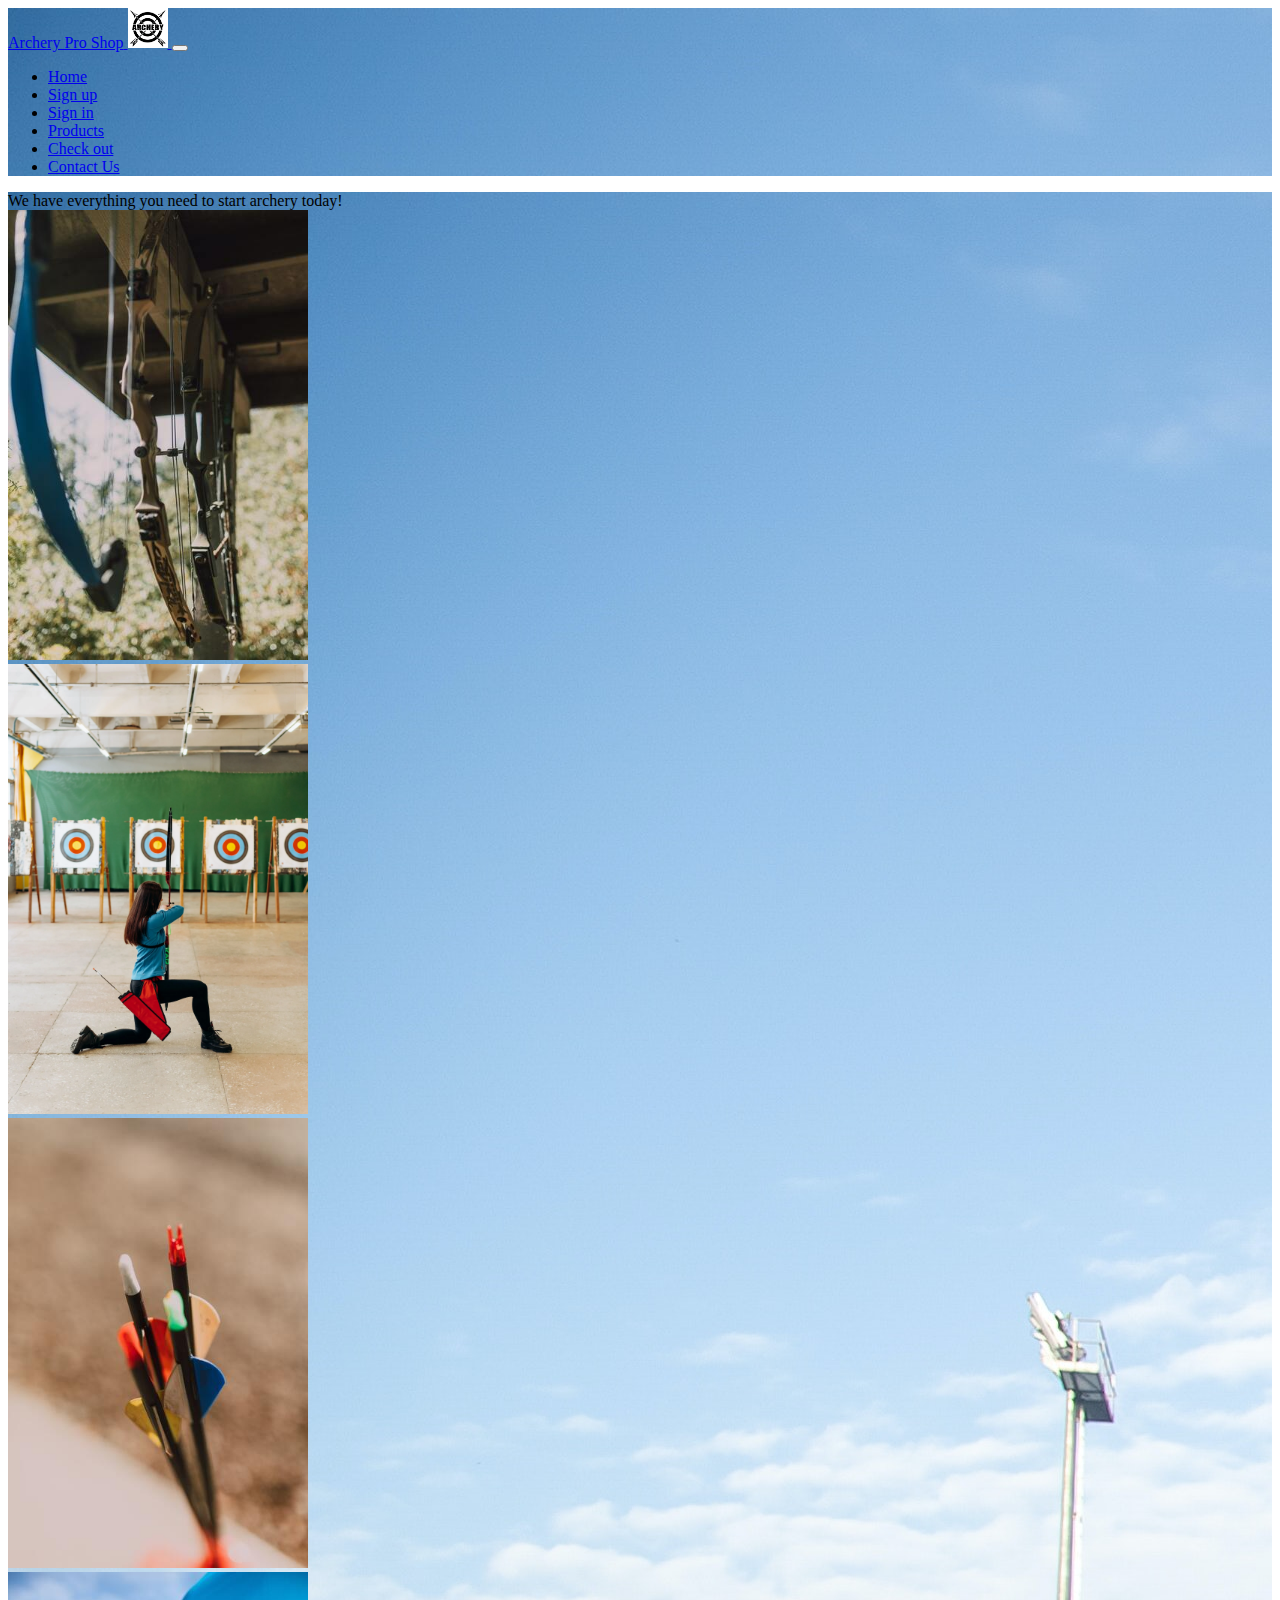
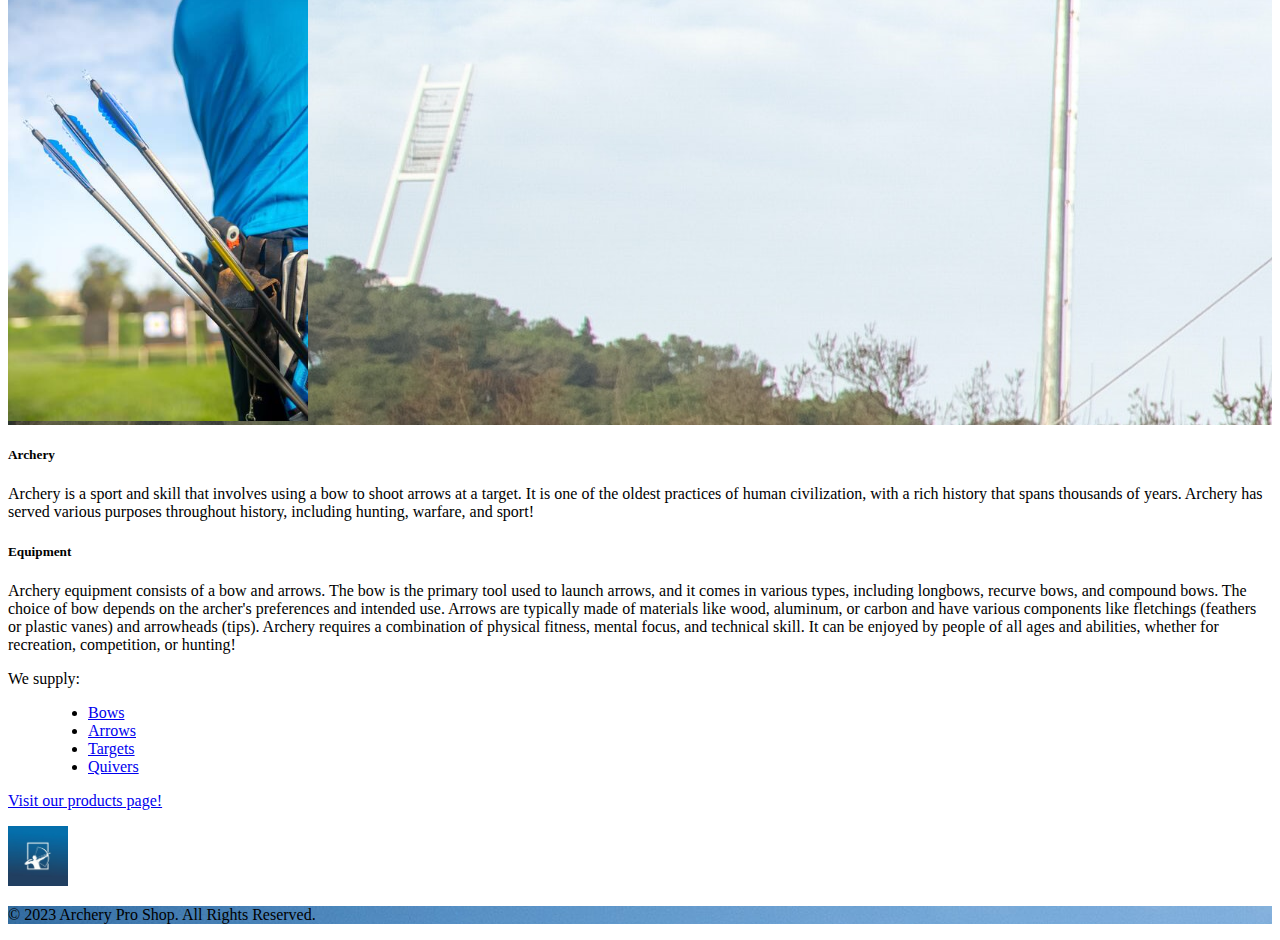
<file: index.html>
<!doctype html>
<html lang="en">

<head>
  <meta charset="utf-8">
  <meta name="viewport" content="width=device-width, initial-scale=1">
  <title>Home page</title>
  <link rel="icon" href="images/logo.png">
  <!-- link necessary to connect bootstrap 5 -->
  <link href="https://cdn.jsdelivr.net/npm/bootstrap@5.2.3/dist/css/bootstrap.min.css" rel="stylesheet"
    integrity="sha384-rbsA2VBKQhggwzxH7pPCaAqO46MgnOM80zW1RWuH61DGLwZJEdK2Kadq2F9CUG65" crossorigin="anonymous">
  <link rel="stylesheet" href="css/user-registration.css">
  
</head>


<!-- Body - contains semantic elements such as header main and footer-->

<body>
  <!-- Header -->
  <header>
    <!-- navbar here -->

    <nav class="navbar navbar-expand-lg" style="background-image: url(images/main-page/targets.jpg);">
      <div class="container-fluid">
        <a class="navbar-brand" href="index.html"><span class="h3">Archery Pro Shop</span>
          <img src="images/log.JPG" alt="" width="40px" height="auto">
        </a>
        <button class="navbar-toggler" type="button" data-bs-toggle="collapse" data-bs-target="#navbarNavDropdown"
          aria-controls="navbarNavDropdown" aria-expanded="false" aria-label="Toggle navigation">
          <span class="navbar-toggler-icon"></span>
        </button>
        <div class="collapse navbar-collapse" id="navbarNavDropdown">
          <ul class="navbar-nav lead">
            <li class="nav-item">
              <a class="nav-link active" aria-current="page" href="index.html"><span class="h4">Home</span></a>
            </li>
            <li class="nav-item">
              <a class="nav-link" href="user-registration.html"><span class="h4">Sign up</span></a>
            </li>
            <li class="nav-item">
              <a class="nav-link" href="login.html"><span class="h4">Sign in</span></a>
            </li>
            </li>
            <li class="nav-item">
              <a class="nav-link" href="products.html"><span class="h4">Products</span></a>
            </li>
            <li class="nav-item">
              <a class="nav-link" href="checkout.html"><span class="h4">Check out</span></a>
            </li>
            <li class="nav-item">
              <a class="nav-link" href="contact-us.html"><span class="h4">Contact Us</span></a>
            </li>
          </ul>
        </div>
      </div>
    </nav>


  </header>

  <!-- Main content of the home page. -->
  <main>
    <div class="div"
      style="background-image: url(images/main-page/targets.jpg);">



      <div class="p-3 mb-2 bg-dark text-white text-center h5">We have everything you need to start archery today!</div>


      <div class="container">
        <div class="row">
          <div class="col mb-2">
            <img src="images/main-page/bows.jpg" class="img-fluid" alt="error" width="300">
          </div>

          <div class="col mb-2">
            <img src="images/main-page/archer.webp" class="img-fluid" alt="error" width="300">
          </div>

          <div class="col mb-2">
            <img src="images/main-page/arrows2.jpg" class="img-fluid" alt="error" width="300">
          </div>

          <div class="col mb-2">
            <img src="images/main-page/arrows4.jpg" class="img-fluid" alt="error" width="300">
          </div>


        </div>

      </div>
    </div>
    <h5 class="m-2">Archery</h5>
    <p class="m-4">Archery is a sport and skill that involves using a bow to shoot arrows at a target. It is one of the
      oldest
      practices of human civilization, with a rich history that spans thousands of years. Archery has served various
      purposes throughout history, including hunting, warfare, and sport!</p>
    <h5 class="m-2">Equipment</h5>
    <p class="m-4">Archery equipment consists of a bow and arrows. The bow is the primary tool used to launch arrows,
      and it comes in various types, including longbows, recurve bows, and compound bows. The choice of bow depends on
      the archer's preferences and intended use. Arrows are typically made of materials like wood, aluminum, or carbon
      and have various components like fletchings (feathers or plastic vanes) and arrowheads (tips). Archery requires a
      combination of physical fitness, mental focus, and technical skill. It can be enjoyed by people of all ages and
      abilities, whether for recreation, competition, or hunting!</p>



    <div class="card">
      <div class="card-header">
        We supply:
      </div>
      <div class="card-body">
        <blockquote class="blockquote mb-0">
          <ul>
            <li><a href="products.html#bows">Bows</a></li>
            <li><a href="products.html#arrows">Arrows</a></li>
            <li><a href="products.html#targets">Targets</a></li>
            <li><a href="products.html#quivers">Quivers</a></li>
            
          </ul>
        </blockquote>
      </div>
    </div>

    <div class="p-3 bg-dark text-white text-center">

      <span>
        <a class="navbar-brand" href="products.html">
          <p class="h2">Visit our products page!</p>
          <img src="images/logo.png" alt="image" width="60" height="auto">
        </a>
    </div>
    </div>
  </main>


  <!-- Footer-->
  <footer>
    <div class="p-3 bg-success text-dark" style="background-image: url(images/main-page/targets.jpg);">
      <p>&copy; 2023 Archery Pro Shop. All Rights Reserved.</p>
    </div>

  </footer>

  <script src="https://cdn.jsdelivr.net/npm/bootstrap@5.2.3/dist/js/bootstrap.bundle.min.js"
    integrity="sha384-kenU1KFdBIe4zVF0s0G1M5b4hcpxyD9F7jL+jjXkk+Q2h455rYXK/7HAuoJl+0I4"
    crossorigin="anonymous"></script>

</body>

</html>
</file>
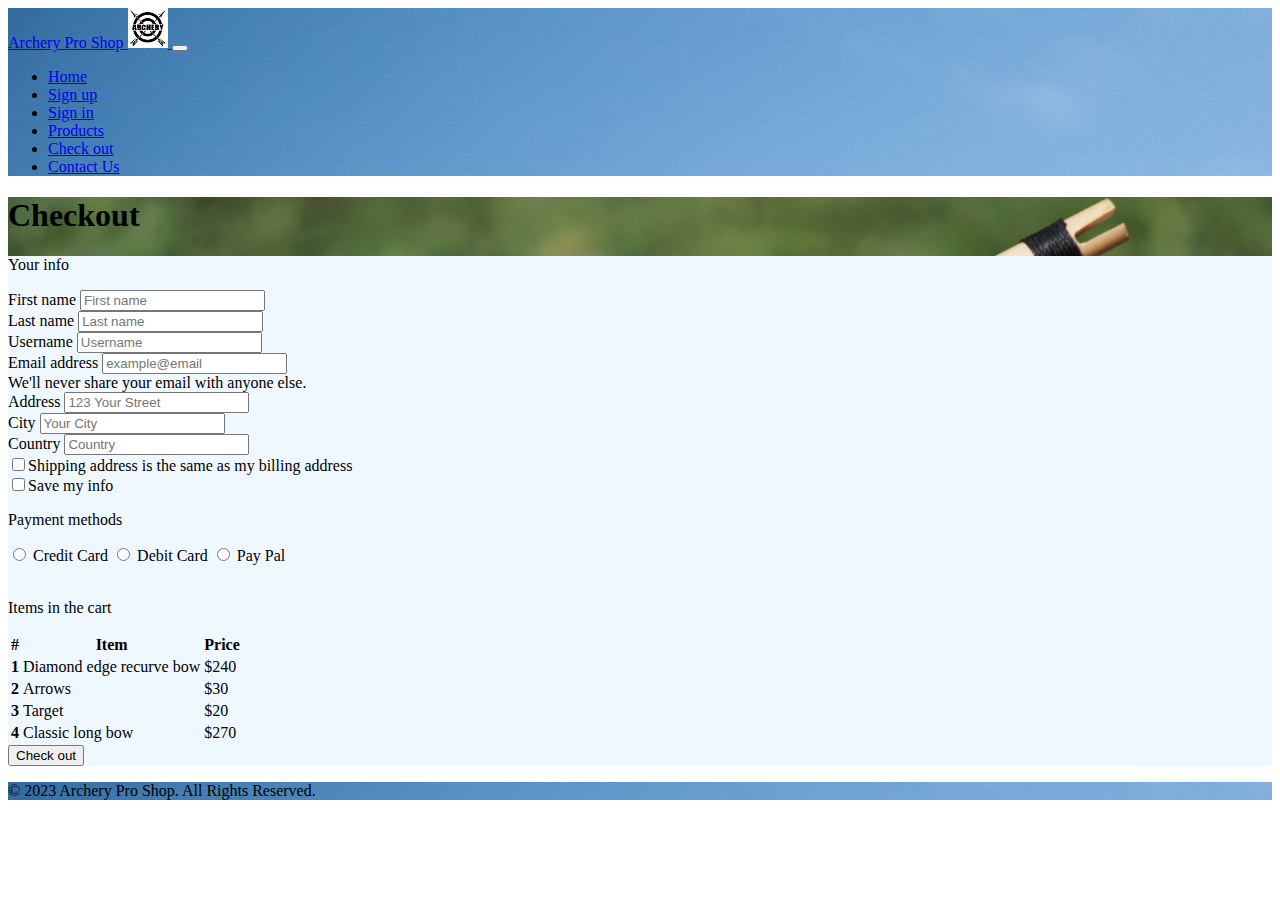
<file: checkout.html>
<!doctype html>
<html lang="en">

<head>
    <meta charset="utf-8">
    <meta name="viewport" content="width=device-width, initial-scale=1">
    <title>Checkout</title>
    <link rel="icon" href="images/logo.png">
    <!-- link necessary to connect bootstrap 5 -->
    <link href="https://cdn.jsdelivr.net/npm/bootstrap@5.2.3/dist/css/bootstrap.min.css" rel="stylesheet"
        integrity="sha384-rbsA2VBKQhggwzxH7pPCaAqO46MgnOM80zW1RWuH61DGLwZJEdK2Kadq2F9CUG65" crossorigin="anonymous">
    <link rel="stylesheet" href="css/products.css">
</head>


<!-- Body - contains semantic elements such as header main and footer-->

<body>
    <!-- Header -->
    <header>
        <!-- navbar here -->

        <nav class="navbar navbar-expand-lg" style="background-image: url(images/main-page/targets.jpg);">
            <a class="navbar-brand" href="index.html"><span class="h3">Archery Pro Shop</span>
                <img src="images/log.JPG" alt="" width="40px" height="auto">
            </a>
            <button class="navbar-toggler" type="button" data-bs-toggle="collapse" data-bs-target="#navbarNavDropdown"
                aria-controls="navbarNavDropdown" aria-expanded="false" aria-label="Toggle navigation">
                <span class="navbar-toggler-icon"></span>
            </button>
            <div class="collapse navbar-collapse" id="navbarNavDropdown">
                <ul class="navbar-nav lead">
                    <li class="nav-item">
                        <a class="nav-link active" aria-current="page" href="index.html"><span
                                class="h4">Home</span></a>
                    </li>
                    <li class="nav-item">
                        <a class="nav-link" href="user-registration.html"><span class="h4">Sign up</span></a>
                    </li>
                    <li class="nav-item">
                        <a class="nav-link" href="login.html"><span class="h4">Sign in</span></a>
                    </li>
                    </li>
                    <li class="nav-item">
                        <a class="nav-link" href="products.html"><span class="h4">Products</span></a>
                    </li>

                    <li class="nav-item">
                        <a class="nav-link" href="checkout.html"><span class="h4">Check out</span></a>
                    </li>
                    <li class="nav-item">
                        <a class="nav-link" href="contact-us.html"><span class="h4">Contact Us</span></a>
                    </li>
                </ul>
            </div>
            </div>
        </nav>

    </header>

    <!-- Main content of the checkout page. -->
    <main>
        <div class="background-img-products">
            <div class="container">
                <h1 class="text-center h2">Checkout </h1>

                <form action="success.html" method="get" class="border border-primary mb"
                    style="background-color: aliceblue;">
                    <div class="row">
                        <div class="col">
                            <p class="h4 m-3">Your info</p>
                            <!-- username -->
                            <div class="mb-3 m-3">
                                <label for="firstname" class="form-label h5">First name</label>
                                <input type="text" class="form-control" id="firstname" minlength="5" required
                                    placeholder="First name" maxlength="20">
                            </div>
                            <!-- username -->
                            <div class="mb-3 m-3">
                                <label for="lastname" class="form-label h5">Last name</label>
                                <input type="text" class="form-control" id="lastname" minlength="5" required
                                    placeholder="Last name" maxlength="20">
                            </div>
                            <!-- username -->
                            <div class="mb-3 m-3">
                                <label for="username" class="form-label h5">Username</label>
                                <input type="text" class="form-control" id="username" minlength="5" required
                                    placeholder="Username" maxlength="20">
                            </div>

                            <!-- email address -->
                            <div class="mb-3 m-3">
                                <label for="email" class="form-label h5">Email address</label>
                                <input type="email" class="form-control" id="email" required
                                    placeholder="example@email">
                                <div id="emailnotice" class="form-text">We'll never share your email with anyone else.
                                </div>
                            </div>

                            <!-- address -->
                            <div class="mb-3 m-3">
                                <label for="firstname" class="form-label h5">Address</label>
                                <input type="text" class="form-control" id="firstname" minlength="5" required
                                    maxlength="20" placeholder="123 Your Street">
                            </div>

                            <!-- address 2-->
                            <div class="mb-3 m-3">
                                <label for="firstname" class="form-label h5">City</label>
                                <input type="text" class="form-control" id="firstname" minlength="2" required
                                    maxlength="20" placeholder="Your City">
                            </div>

                            <!-- address 2-->
                            <div class="mb-3 m-3">
                                <label for="firstname" class="form-label h5">Country</label>
                                <input type="text" class="form-control" id="firstname" minlength="2" required
                                    maxlength="20" placeholder="Country">
                            </div>

                            <!-- checkbox -->
                            <label class="btn">
                                <input type="checkbox" class="me-2" name="Choice" id="Choice">Shipping address
                                is the
                                same as my billing address
                            </label>
                            <br>
                            <label class="btn">
                                <input type="checkbox" class="me-2" name="Choice" id="Choice">Save my info
                            </label>


                            <!-- radio buttons payment methods -->
                            <p class="h4 m-3">Payment methods</p>
                            <div class="btn-group m-3" data-bs-toggle="buttons">
                                <label class="btn">
                                    <input type="radio" class="me-2" name="Choice" id="Choice" required> Credit Card
                                </label>
                                <label class="btn">
                                    <input type="radio" name="Choice" id="Choice"> Debit Card
                                </label>
                                <label class="btn">
                                    <input type="radio" name="Choice" id="Choice"> Pay Pal
                                </label>
                            </div>
                            <br>
                        </div>

                        <div class="col">
                            <p class="h4 m-3">Items in the cart</p>
                            <table class="table border">
                                <thead>
                                    <tr>
                                        <th scope="col">#</th>
                                        <th scope="col">Item</th>

                                        <th scope="col">Price</th>
                                    </tr>
                                </thead>
                                <tbody>
                                    <tr>
                                        <th scope="row">1</th>
                                        <td>Diamond edge recurve bow</td>
                                        <td>$240</td>
                                    </tr>
                                    <tr>
                                        <th scope="row">2</th>
                                        <td>Arrows</td>
                                        <td>$30</td>
                                    </tr>
                                    <tr>
                                        <th scope="row">3</th>
                                        <td>Target</td>
                                        <td>$20</td>
                                    </tr>
                                    <tr>
                                        <th scope="row">4</th>
                                        <td>Classic long bow</td>
                                        <td>$270</td>
                                    </tr>
                                </tbody>
                            </table>
                        </div>
                    </div>
                    <button type="submit" class="btn btn-primary m-3">Check out</button>
                </form>
            </div>
        </div>
    </main>


    <!-- Footer-->
    <footer>
        <!-- place footer here -->
        <div class="p-3 bg-success text-dark" style="background-image: url(images/main-page/targets.jpg);">
            <p>&copy; 2023 Archery Pro Shop. All Rights Reserved.</p>
        </div>

    </footer>

    <script src="https://cdn.jsdelivr.net/npm/bootstrap@5.2.3/dist/js/bootstrap.bundle.min.js"
        integrity="sha384-kenU1KFdBIe4zVF0s0G1M5b4hcpxyD9F7jL+jjXkk+Q2h455rYXK/7HAuoJl+0I4"
        crossorigin="anonymous"></script>

</body>

</html>
</file>
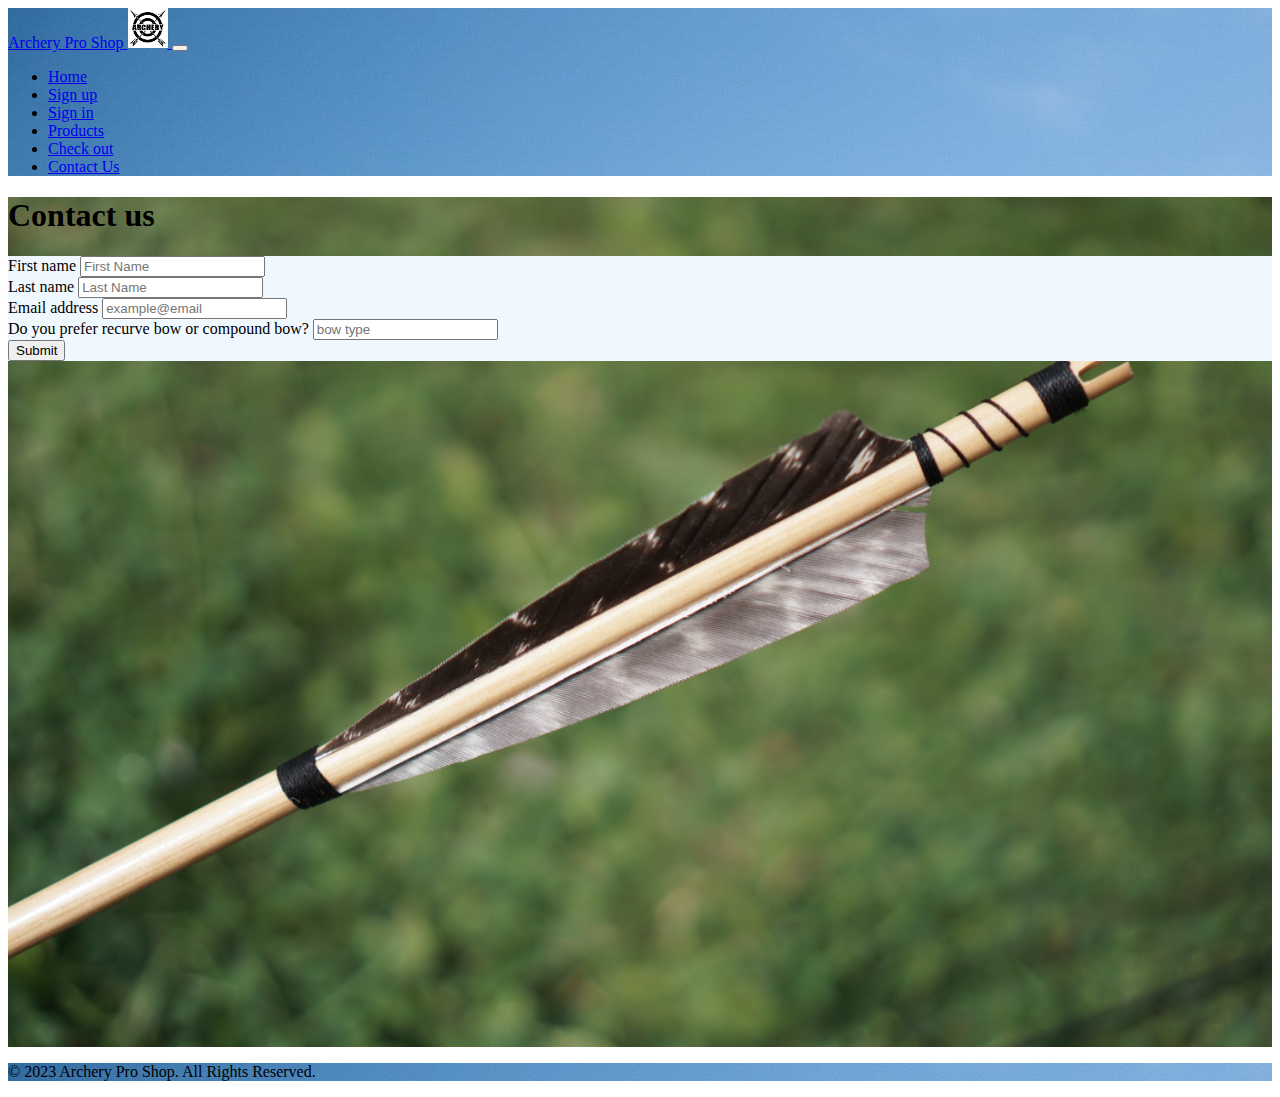
<file: contact-us.html>
<!doctype html>
<html lang="en">

<head>
    <meta charset="utf-8">
    <meta name="viewport" content="width=device-width, initial-scale=1">
    <title>Contact Us</title>
    <link rel="icon" href="images/logo.png">
    <!-- link necessary to connect bootstrap 5 -->
    <link href="https://cdn.jsdelivr.net/npm/bootstrap@5.2.3/dist/css/bootstrap.min.css" rel="stylesheet"
        integrity="sha384-rbsA2VBKQhggwzxH7pPCaAqO46MgnOM80zW1RWuH61DGLwZJEdK2Kadq2F9CUG65" crossorigin="anonymous">
    <link rel="stylesheet" href="css/user-registration.css">
</head>


<!-- Body - contains semantic elements such as header main and footer-->

<body>
    <!-- Header -->
    <header>
        <!-- navbar here -->

        <nav class="navbar navbar-expand-lg" style="background-image: url(images/main-page/targets.jpg);">
            <a class="navbar-brand" href="index.html"><span class="h3">Archery Pro Shop</span>
                <img src="images/log.JPG" alt="" width="40px" height="auto">
            </a>
            <button class="navbar-toggler" type="button" data-bs-toggle="collapse" data-bs-target="#navbarNavDropdown"
                aria-controls="navbarNavDropdown" aria-expanded="false" aria-label="Toggle navigation">
                <span class="navbar-toggler-icon"></span>
            </button>
            <div class="collapse navbar-collapse" id="navbarNavDropdown">
                <ul class="navbar-nav lead">
                    <li class="nav-item">
                        <a class="nav-link active" aria-current="page" href="index.html"><span
                                class="h4">Home</span></a>
                    </li>
                    <li class="nav-item">
                        <a class="nav-link" href="user-registration.html"><span class="h4">Sign up</span></a>
                    </li>
                    <li class="nav-item">
                        <a class="nav-link" href="login.html"><span class="h4">Sign in</span></a>
                    </li>
                    </li>
                    <li class="nav-item">
                        <a class="nav-link" href="products.html"><span class="h4">Products</span></a>
                    <li class="nav-item">
                        <a class="nav-link" href="checkout.html"><span class="h4">Check out</span></a>
                    </li>
                    <li class="nav-item">
                        <a class="nav-link" href="contact-us.html"><span class="h4">Contact Us</span></a>
                    </li>
                </ul>
            </div>
            </div>
        </nav>

    </header>

    <!-- Main content of the page. -->
    <main>
        <div class="bg-image">
            <div class="container">
                <h1 class="text-center h2">Contact us</h1>

                <form action="https://formsubmit.co/psernetskyi@gmail.com" method="POST"
                    class="border border-black m-3 w-50" style="background-color: aliceblue;">
                    <div class="mb-3 m-3">
                        <label for="First name" class="h5">First name</label>
                        <input type="text" name="First name" class="form-control" placeholder="First Name" required
                            minlength="2">
                    </div>
                    <div class="mb-3 m-3">
                        <label for="Last name" class="h5">Last name</label>
                        <input type="text" name="Last name" class="form-control" placeholder="Last Name" required
                            minlength="2">
                    </div>
                    <div class="mb-3 m-3">
                        <label for="email" class="h5">Email address</label>
                        <input type="email" name="Email" class="form-control" placeholder="example@email" required
                            minlength="2">
                    </div>
                    <div class="mb-3 m-3">
                        <label for="input" class="h5">Do you prefer recurve bow or compound bow?</label>
                        <input type="text" name="What bow do you prefer?" class="form-control" placeholder="bow type"
                            required minlength="6">
                    </div>
                    


                    <button type="submit" class="btn btn-primary m-3">Submit</button>
            </div>
        </div>
        </form>
        </div>
        </div>

    </main>


    <!-- Footer-->
    <footer>
        <!-- place footer here -->
        <div class="p-3 bg-success text-dark" style="background-image: url(images/main-page/targets.jpg);">
            <p>&copy; 2023 Archery Pro Shop. All Rights Reserved.</p>
        </div>

    </footer>

    <script src="https://cdn.jsdelivr.net/npm/bootstrap@5.2.3/dist/js/bootstrap.bundle.min.js"
        integrity="sha384-kenU1KFdBIe4zVF0s0G1M5b4hcpxyD9F7jL+jjXkk+Q2h455rYXK/7HAuoJl+0I4"
        crossorigin="anonymous"></script>

</body>

</html>
</file>
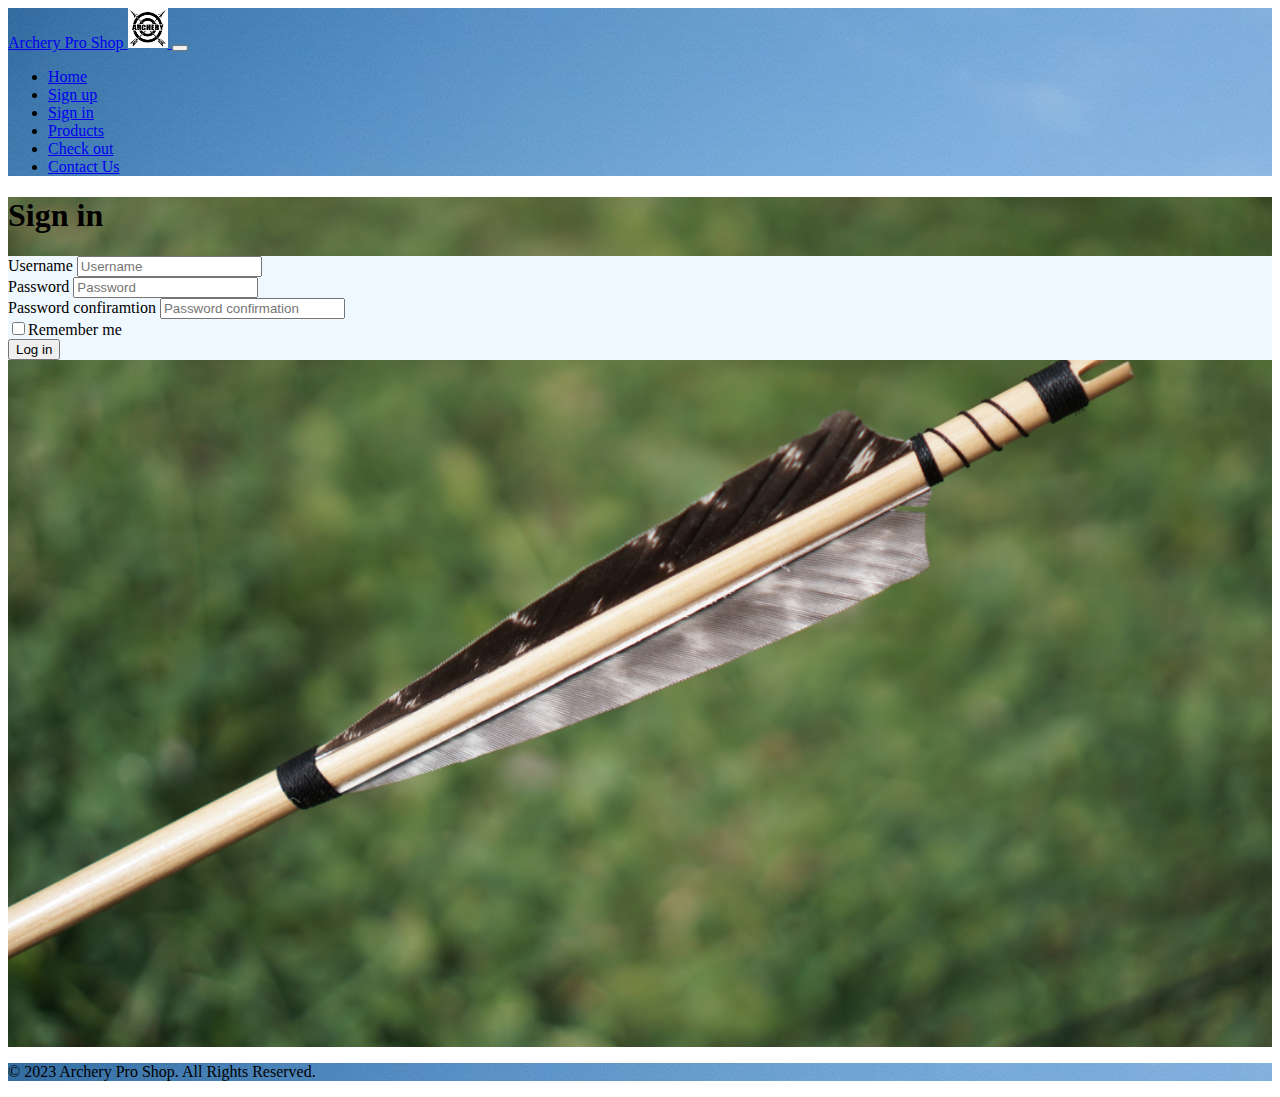
<file: login.html>
<!doctype html>
<html lang="en">

<head>
    <meta charset="utf-8">
    <meta name="viewport" content="width=device-width, initial-scale=1">
    <title>Sign in</title>
    <link rel="icon" href="images/logo.png">
    <!-- link necessary to connect bootstrap 5 -->
    <link href="https://cdn.jsdelivr.net/npm/bootstrap@5.2.3/dist/css/bootstrap.min.css" rel="stylesheet"
        integrity="sha384-rbsA2VBKQhggwzxH7pPCaAqO46MgnOM80zW1RWuH61DGLwZJEdK2Kadq2F9CUG65" crossorigin="anonymous">
    <link rel="stylesheet" href="css/user-registration.css">
</head>


<!-- Body - contains semantic elements such as header main and footer-->

<body>
    <!-- Header -->
    <header>
        <!-- navbar here -->
    
    <nav class="navbar navbar-expand-lg" style="background-image: url(images/main-page/targets.jpg);">
        <a class="navbar-brand" href="index.html"><span class="h3">Archery Pro Shop</span> 
          <img src="images/log.JPG" alt="" width="40px" height="auto">
        </a>
        <button class="navbar-toggler" type="button" data-bs-toggle="collapse" data-bs-target="#navbarNavDropdown" aria-controls="navbarNavDropdown" aria-expanded="false" aria-label="Toggle navigation">
          <span class="navbar-toggler-icon"></span>
        </button>
        <div class="collapse navbar-collapse" id="navbarNavDropdown">
          <ul class="navbar-nav lead">
            <li class="nav-item">
              <a class="nav-link active" aria-current="page" href="index.html"><span class="h4">Home</span></a>
            </li>
            <li class="nav-item">
              <a class="nav-link" href="user-registration.html"><span class="h4">Sign up</span></a>
            </li>
            <li class="nav-item">
              <a class="nav-link" href="login.html"><span class="h4">Sign in</span></a>
            </li>
            </li>
            <li class="nav-item">
              <a class="nav-link" href="products.html"><span class="h4">Products</span></a>
            </li>

            <li class="nav-item">
              <a class="nav-link" href="checkout.html"><span class="h4">Check out</span></a>
            </li>
            <li class="nav-item">
              <a class="nav-link" href="contact-us.html"><span class="h4">Contact Us</span></a>
            </li>
          </ul>
        </div>
      </div>
    </nav> 

    </header>

    <!-- Main content of the page. -->
    <main>
        <div class="bg-image">
            <div class="container">
                <h1 class="text-center h2">Sign in</h1>

                <form action="success.html" method="get" class="border border-black m-3 w-50" style="background-color: aliceblue;">
                    <!-- username -->
                    <div class="mb-3 m-3">
                        <label for="username" class="form-label h5">Username</label>
                        <input type="text" class="form-control" id="username" minlength="5" required maxlength="20" placeholder="Username">
                    </div>

                    <!-- password -->
                    <div class="mb-3 m-3">
                        <label for="password" class="form-label h5">Password</label>
                        <input type="password" class="form-control" id="password" minlength="6" required maxlength="20" placeholder="Password">
                    </div>

                    <!-- passwrod confiramtion -->
                    <div class="mb-3 m-3">
                        <label for="password-cofirmation" class="form-label h5">Password confiramtion</label>
                        <input type="password" class="form-control" id="password-cofirmation" minlength="5" required
                            maxlength="20" placeholder="Password confirmation">
                    </div>
                    <!-- checkbox -->
                    <label class="btn m-1">
                      <input type="checkbox" class="me-2" name="Choice" id="Choice">Remember me
                  </label>

                    <br>
                    <button type="submit" class="btn btn-primary m-3">Log in</button>
                </form>
            </div>
        </div>

    </main>


    <!-- Footer-->
    <footer>
      <!-- place footer here -->
      <div class="p-3 bg-success text-dark" style="background-image: url(images/main-page/targets.jpg);">
          <p>&copy; 2023 Archery Pro Shop. All Rights Reserved.</p>
      </div>

  </footer>

    <script src="https://cdn.jsdelivr.net/npm/bootstrap@5.2.3/dist/js/bootstrap.bundle.min.js"
        integrity="sha384-kenU1KFdBIe4zVF0s0G1M5b4hcpxyD9F7jL+jjXkk+Q2h455rYXK/7HAuoJl+0I4"
        crossorigin="anonymous"></script>

</body>

</html>
</file>
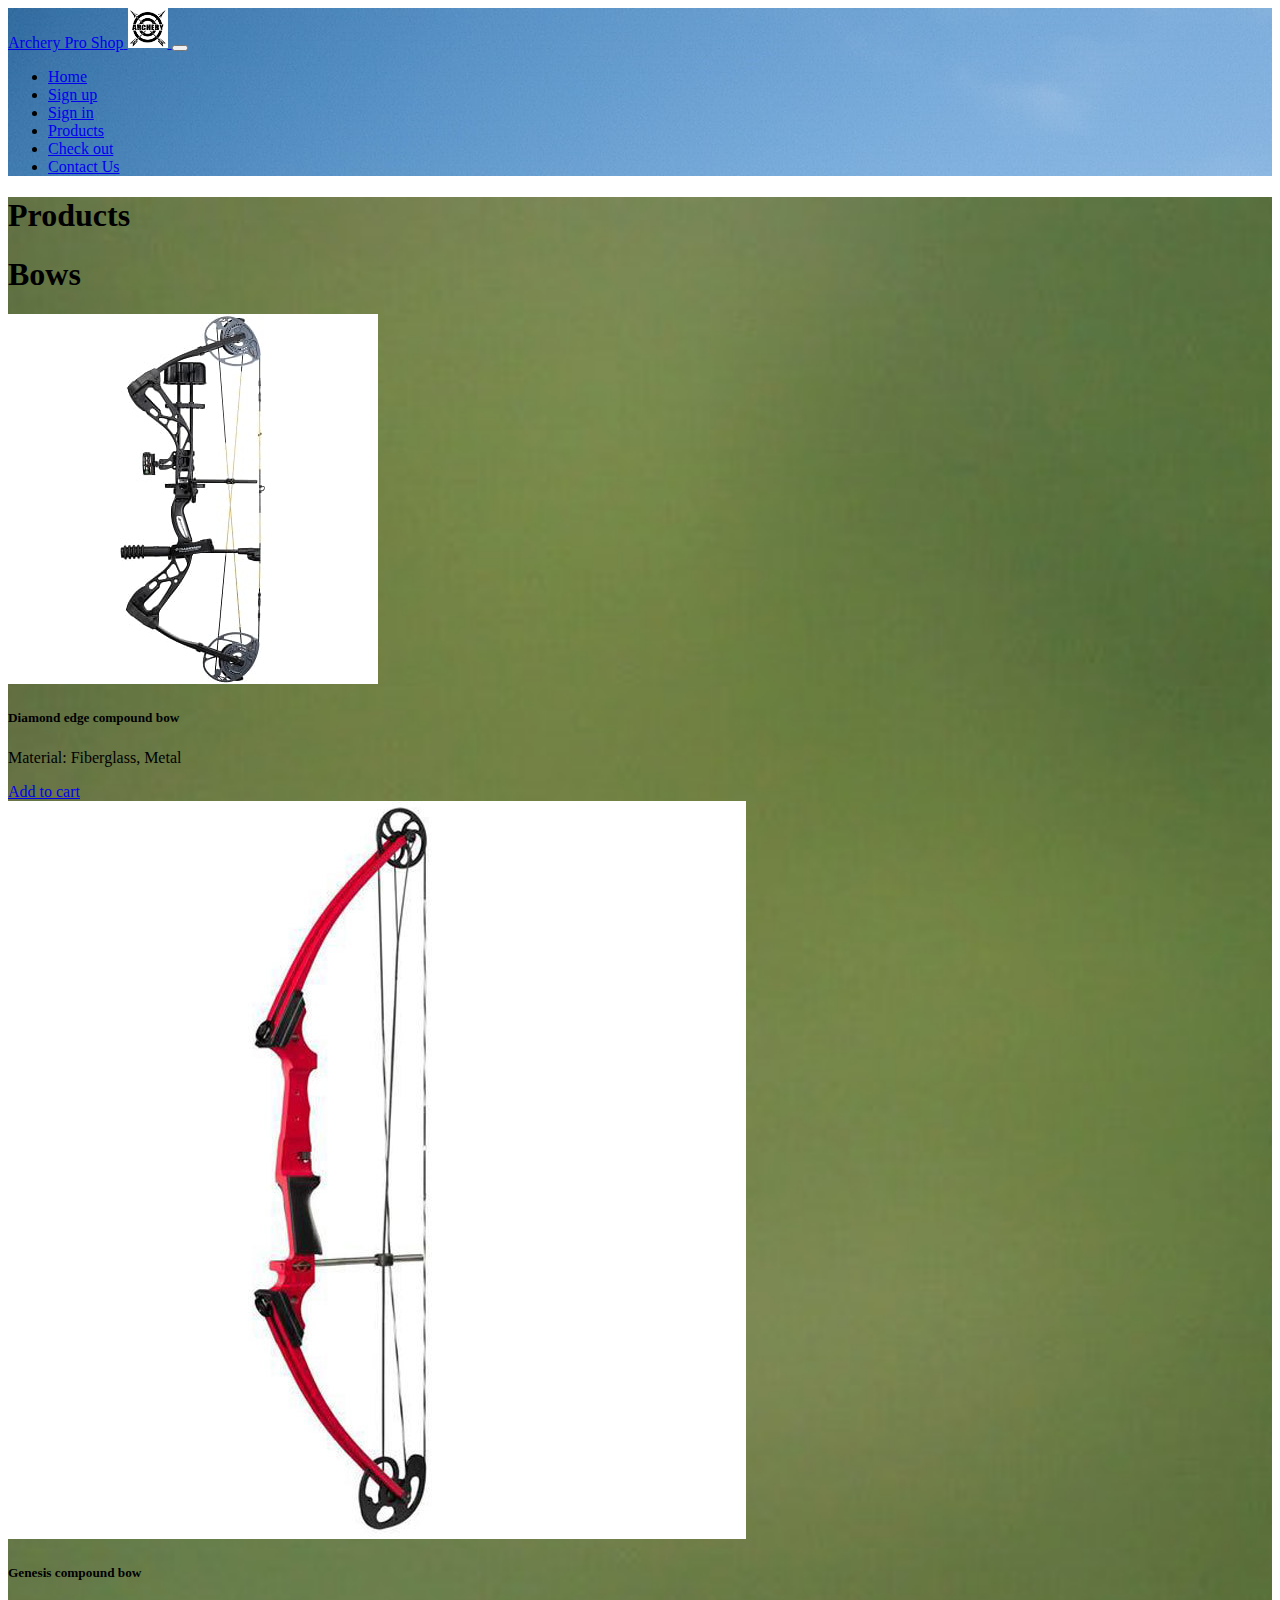
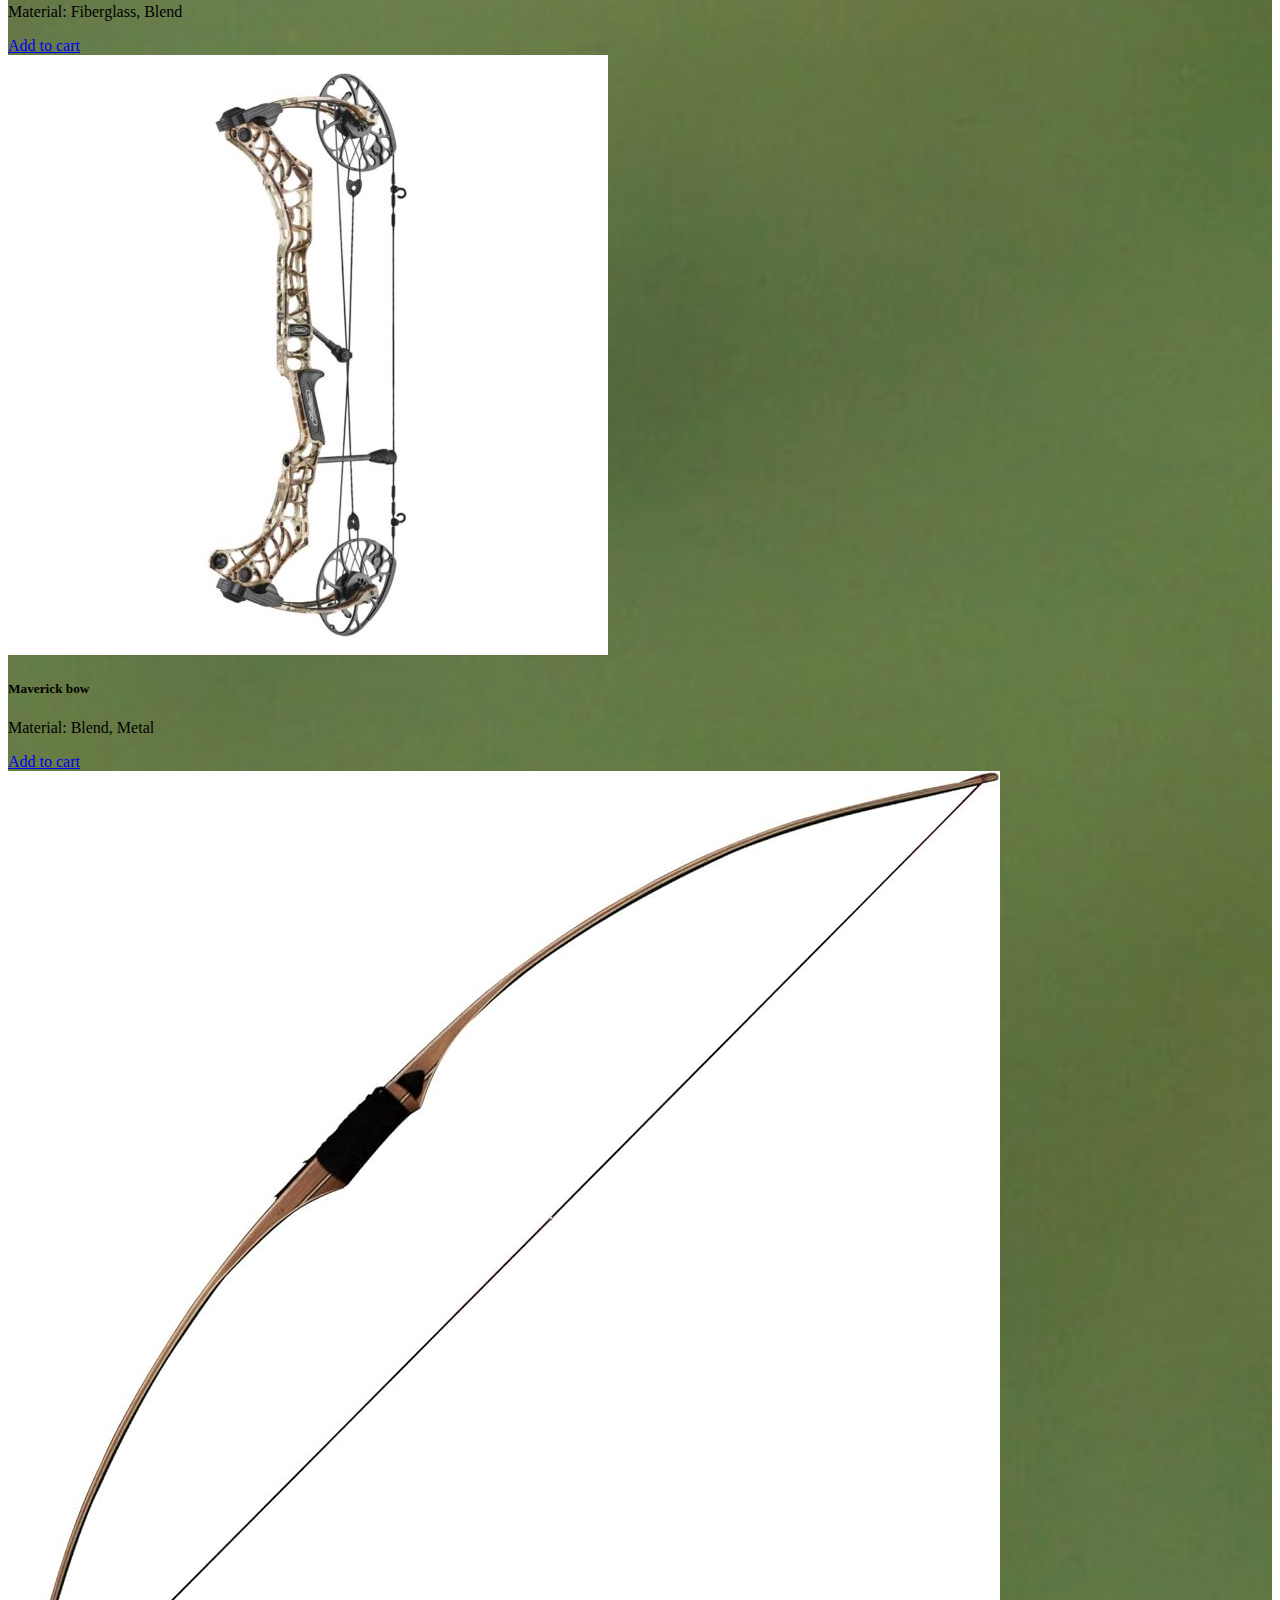
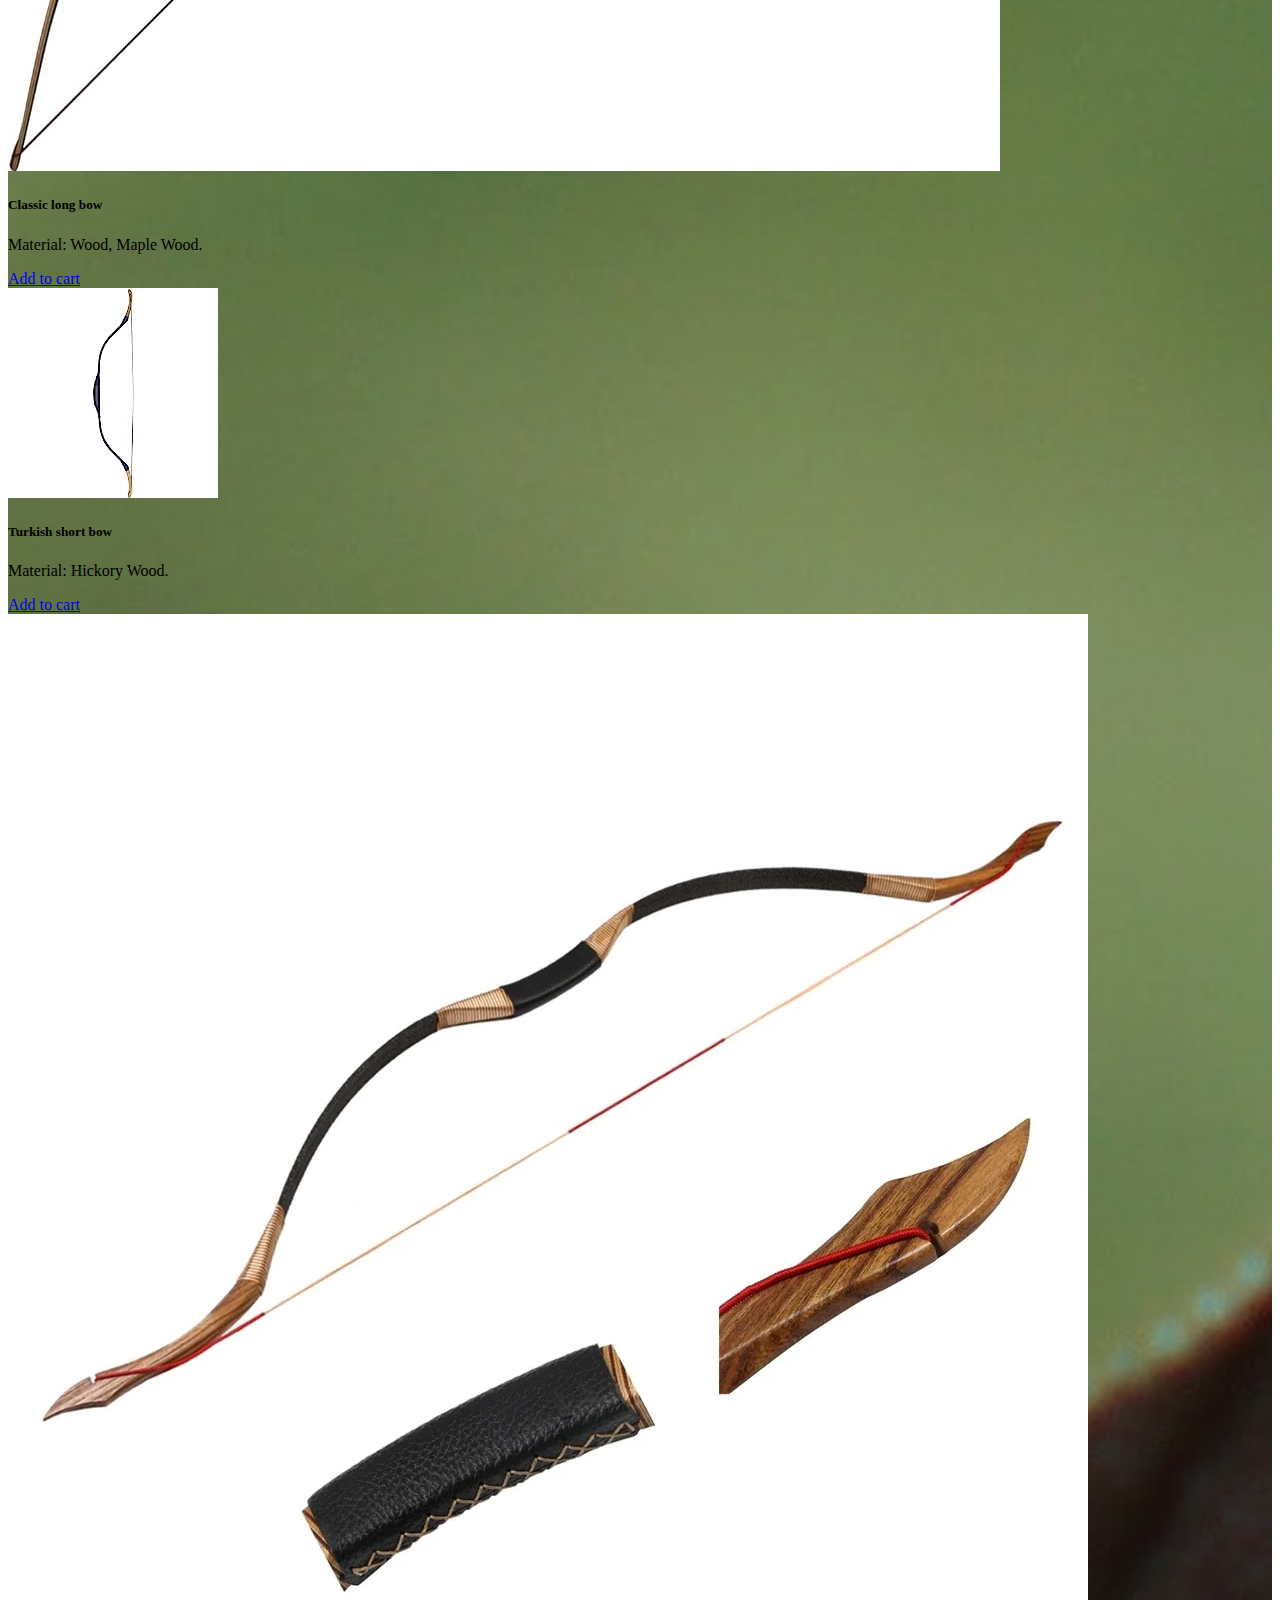
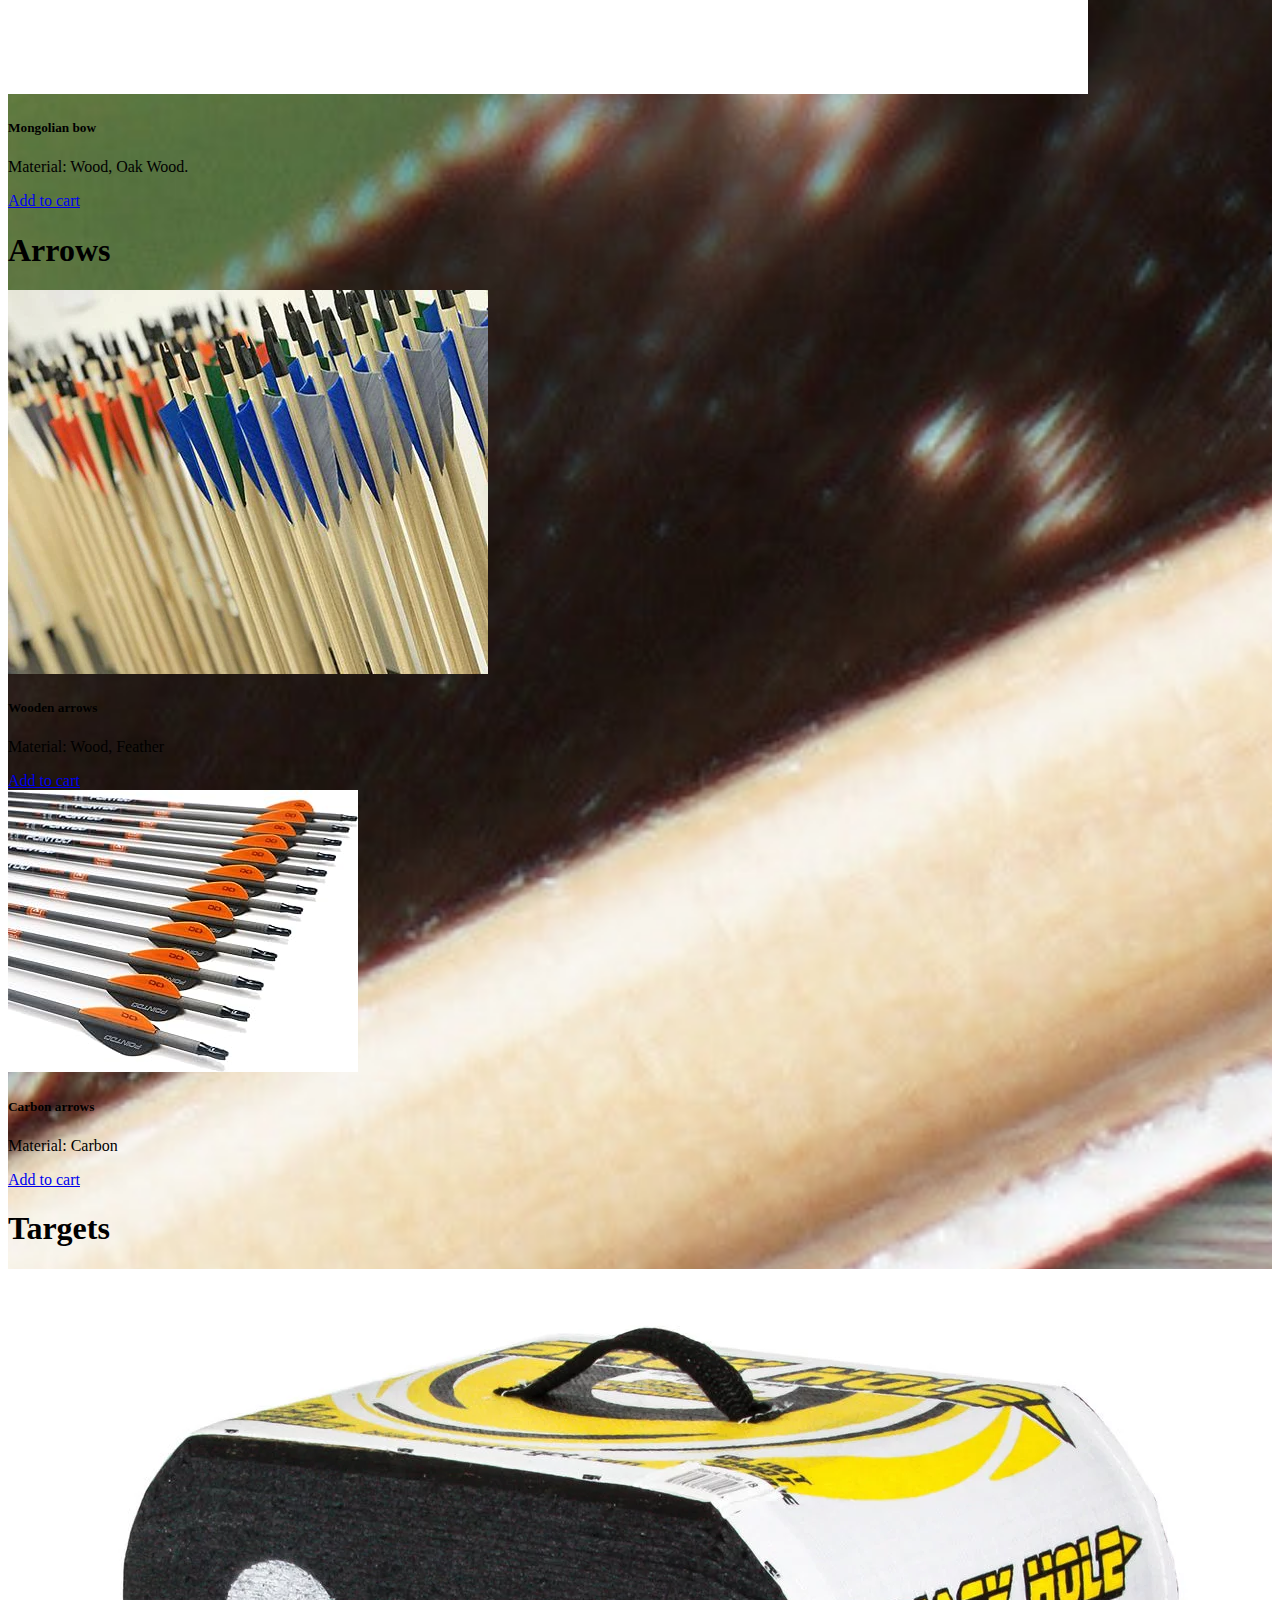
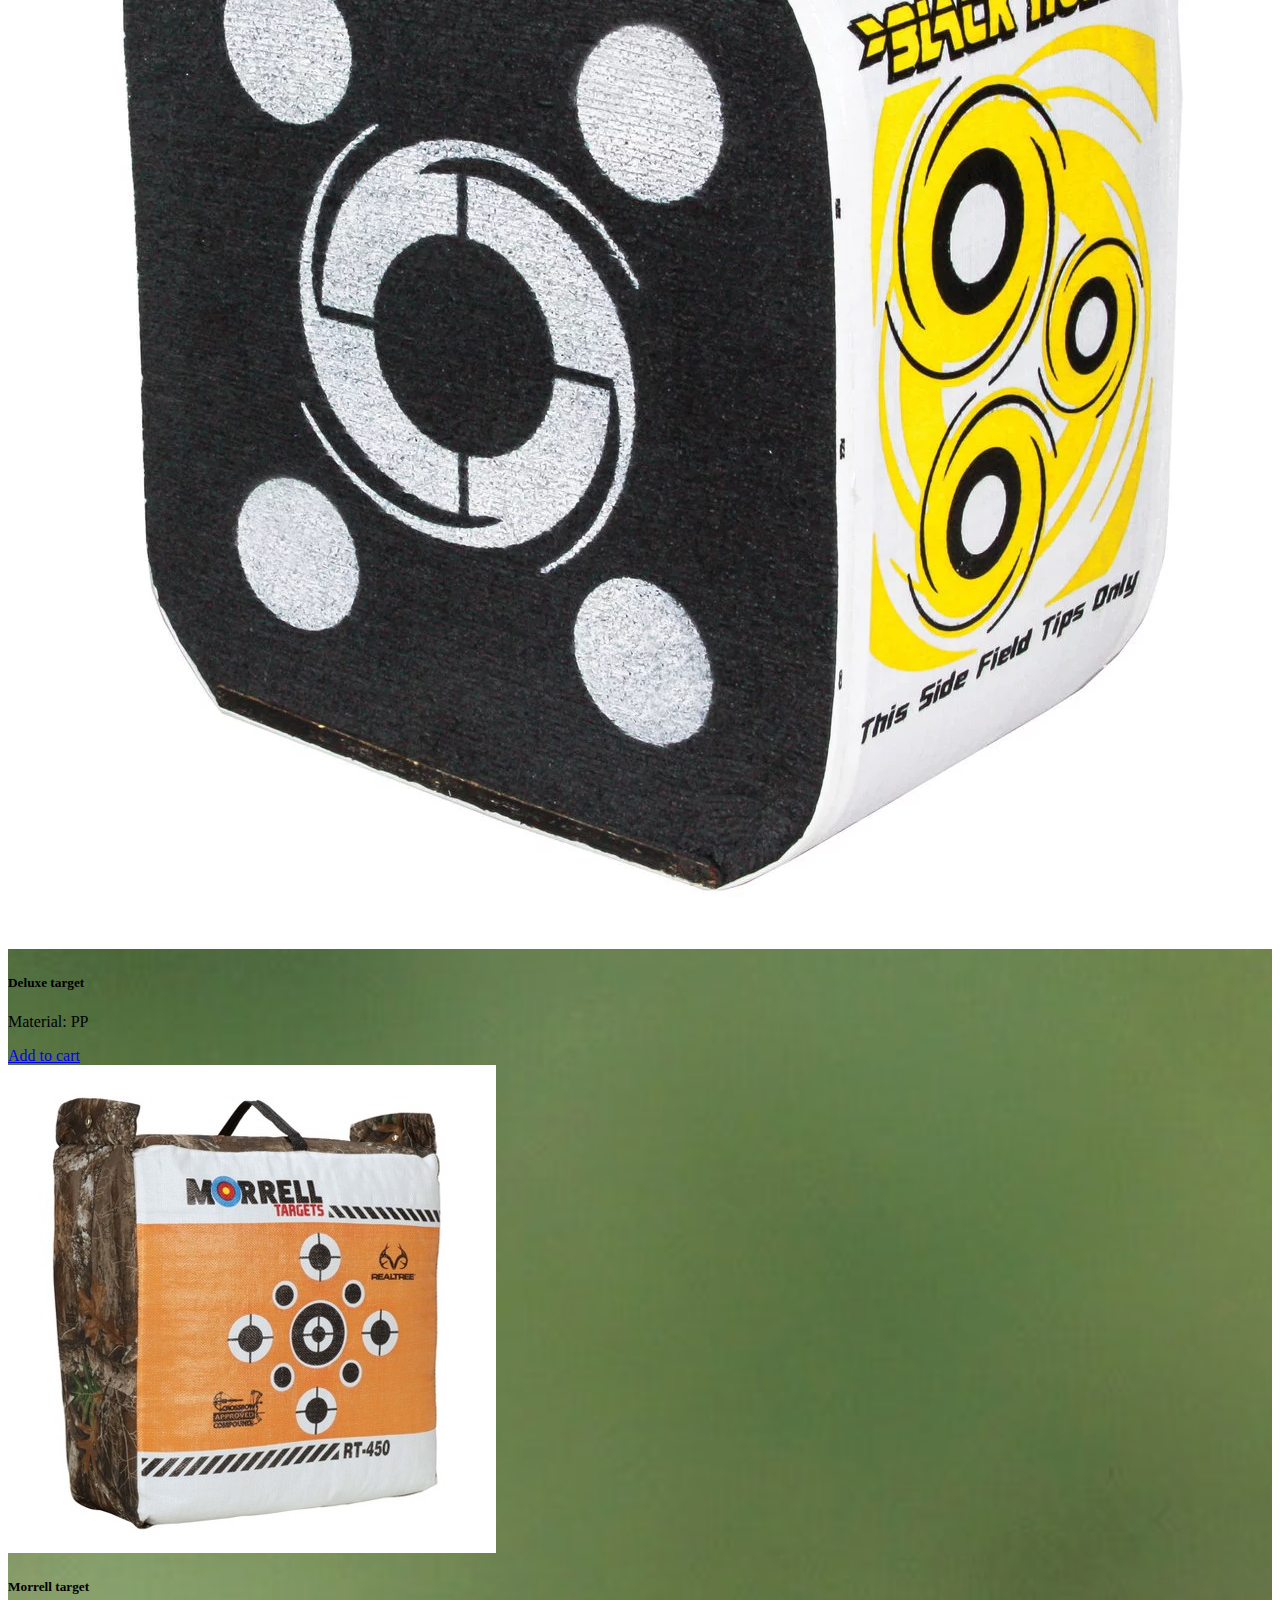
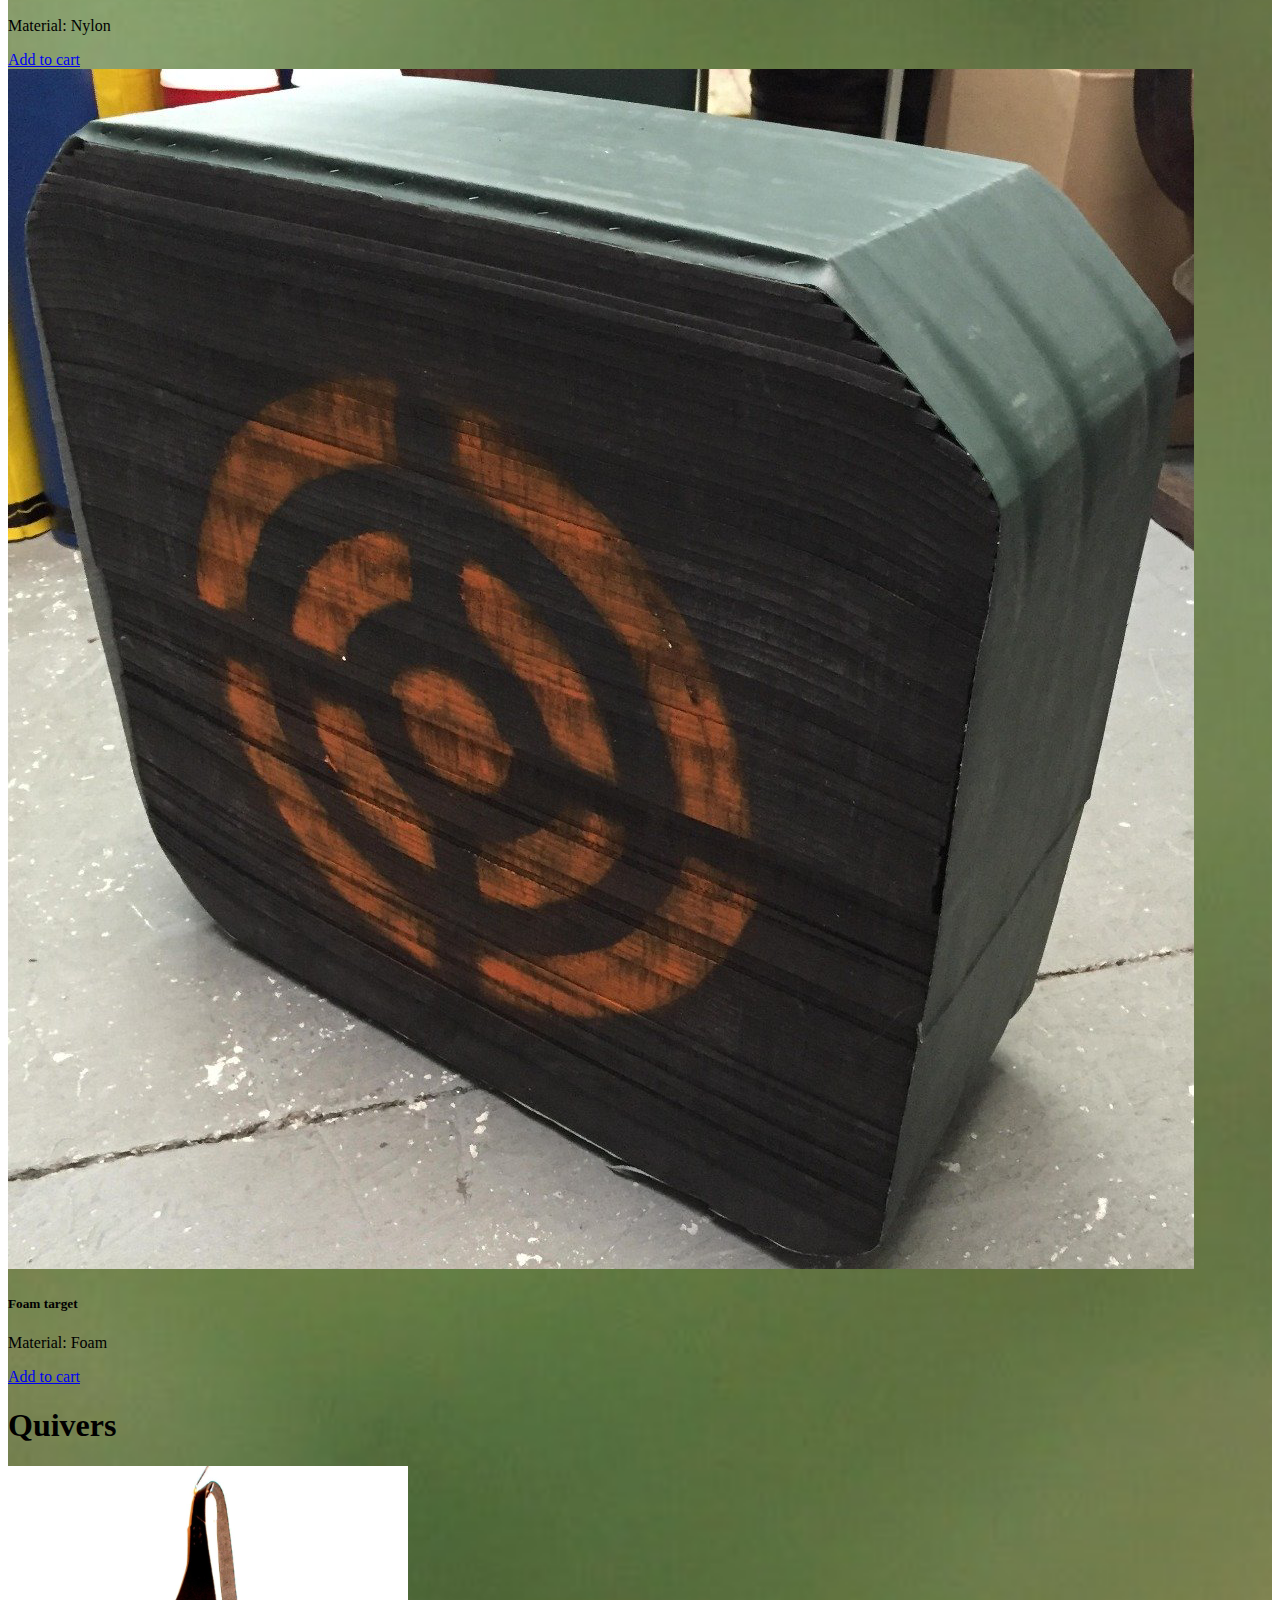
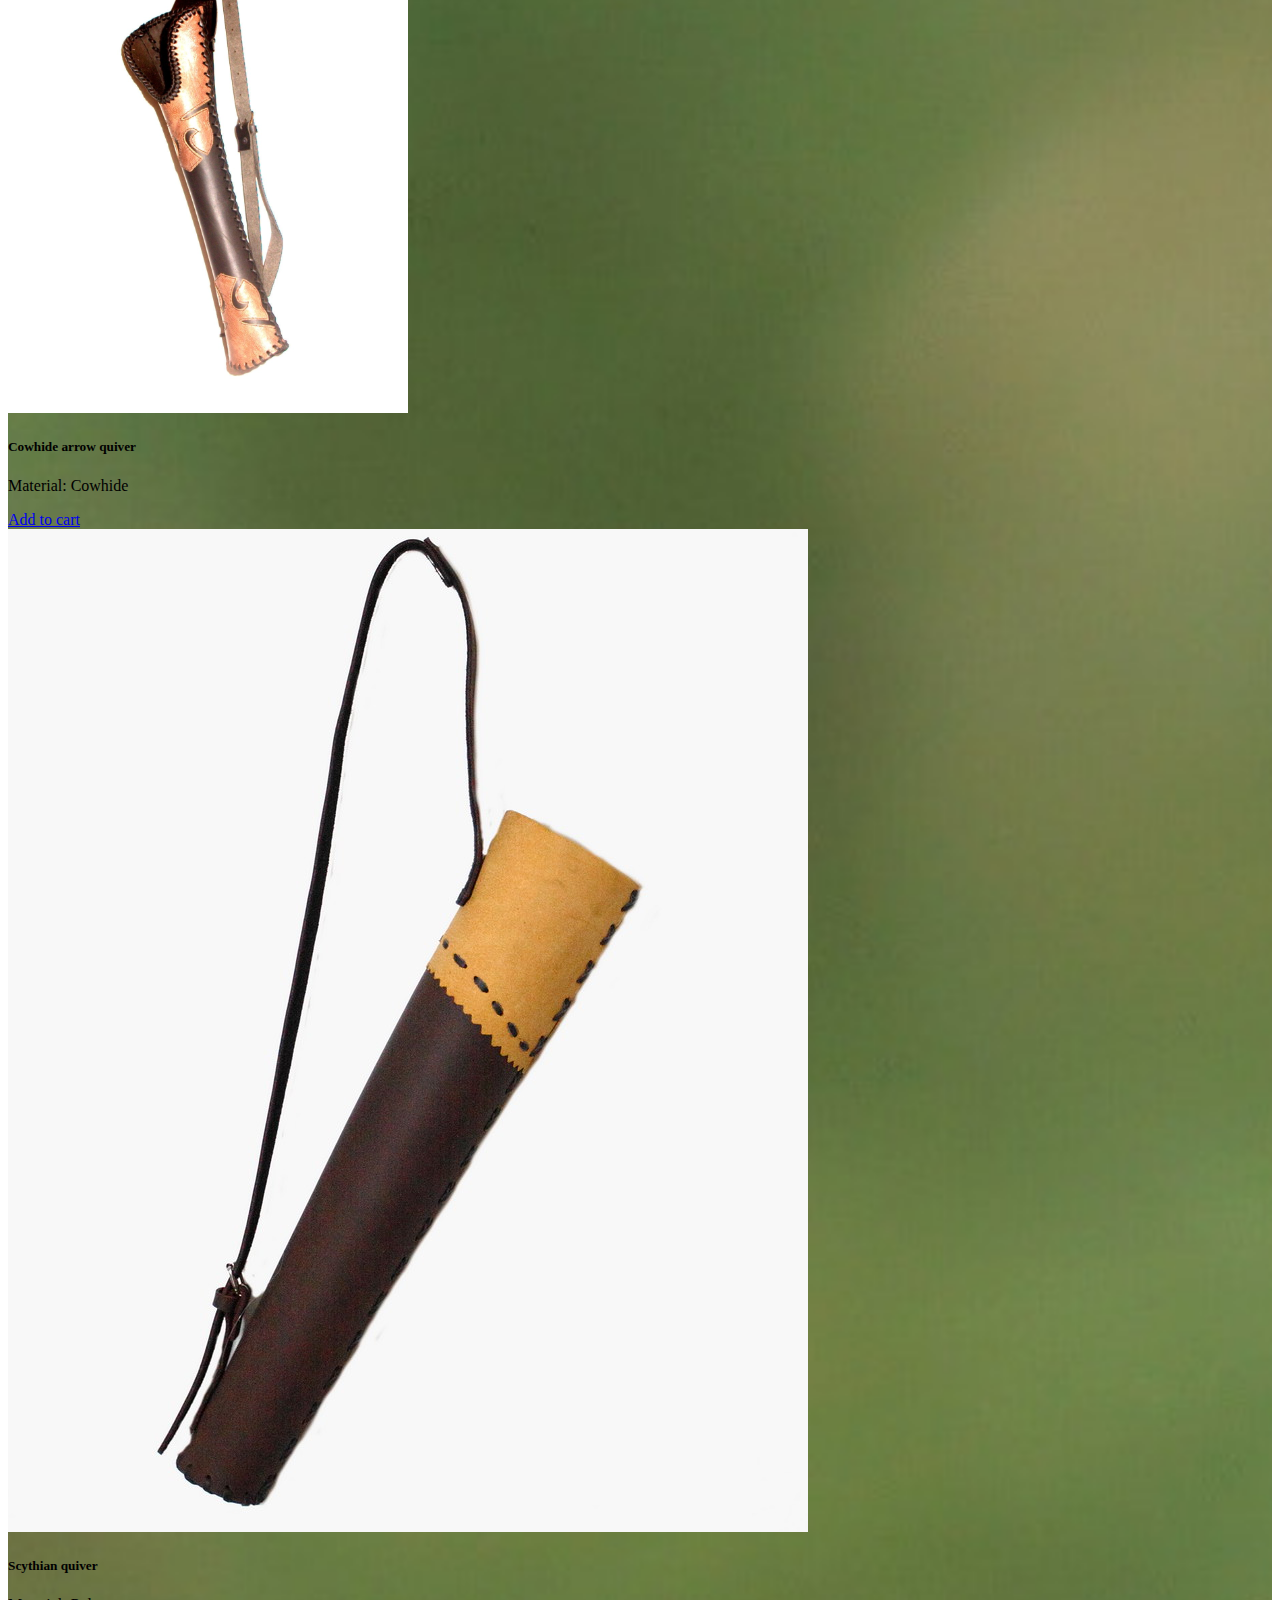
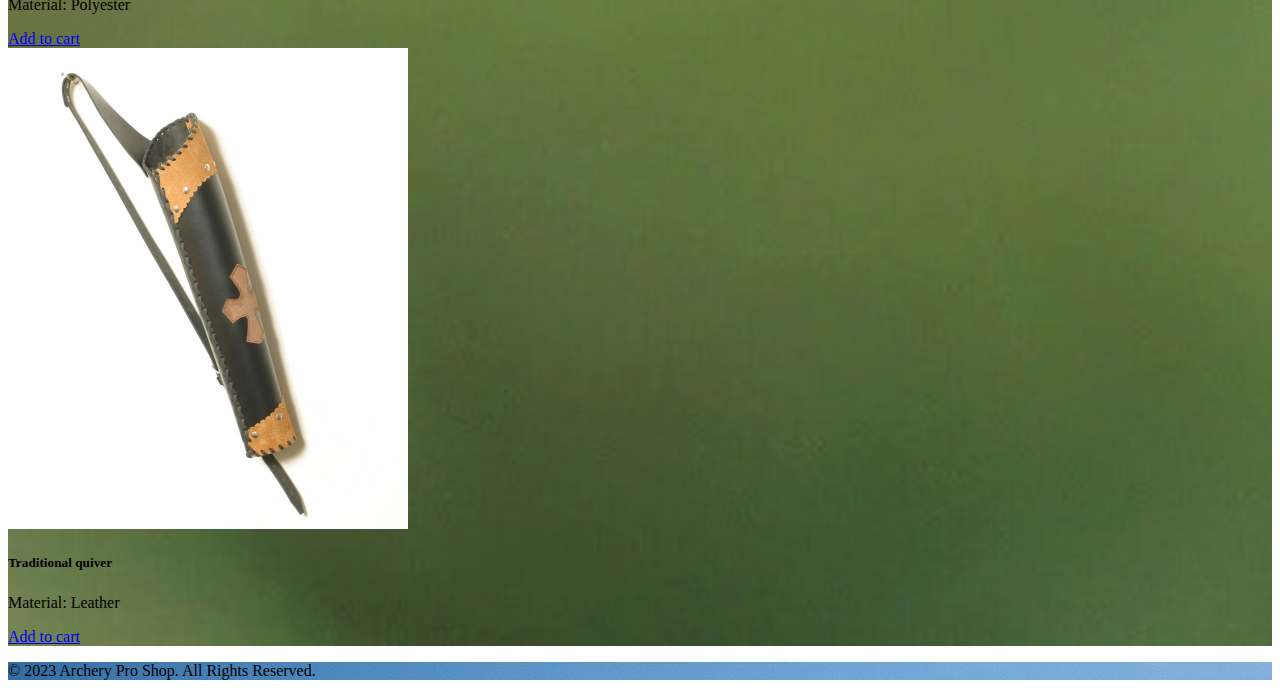
<file: products.html>
<!doctype html>
<html lang="en">

<head>
    <meta charset="utf-8">
    <meta name="viewport" content="width=device-width, initial-scale=1">
    <title>Products</title>
    <link rel="icon" href="images/logo.png">
    <!-- link necessary to connect bootstrap 5 -->
    <link href="https://cdn.jsdelivr.net/npm/bootstrap@5.2.3/dist/css/bootstrap.min.css" rel="stylesheet"
        integrity="sha384-rbsA2VBKQhggwzxH7pPCaAqO46MgnOM80zW1RWuH61DGLwZJEdK2Kadq2F9CUG65" crossorigin="anonymous">
    <link rel="stylesheet" href="css/products.css">
</head>


<!-- Body - contains semantic elements such as header main and footer-->

<body>
    <!-- Header -->
    <header>
        <!-- navbar here -->

        <nav class="navbar navbar-expand-lg" style="background-image: url(images/main-page/targets.jpg);">
                <a class="navbar-brand" href="index.html"><span class="h3">Archery Pro Shop</span>
                    <img src="images/log.JPG" alt="" width="40px" height="auto">
                </a>
                <button class="navbar-toggler" type="button" data-bs-toggle="collapse"
                    data-bs-target="#navbarNavDropdown" aria-controls="navbarNavDropdown" aria-expanded="false"
                    aria-label="Toggle navigation">
                    <span class="navbar-toggler-icon"></span>
                </button>
                <div class="collapse navbar-collapse" id="navbarNavDropdown">
                    <ul class="navbar-nav lead">
                        <li class="nav-item">
                            <a class="nav-link active" aria-current="page" href="index.html"><span
                                    class="h4">Home</span></a>
                        </li>
                        <li class="nav-item">
                            <a class="nav-link" href="user-registration.html"><span class="h4">Sign up</span></a>
                        </li>
                        <li class="nav-item">
                            <a class="nav-link" href="login.html"><span class="h4">Sign in</span></a>
                        </li>
                        </li>
                        <li class="nav-item">
                            <a class="nav-link" href="products.html"><span class="h4">Products</span></a>
                        </li>
                        <li class="nav-item">
                            <a class="nav-link" href="checkout.html"><span class="h4">Check out</span></a>
                        </li>
                        <li class="nav-item">
                            <a class="nav-link" href="contact-us.html"><span class="h4">Contact Us</span></a>
                          </li>
                    </ul>
                </div>
            </div>
        </nav>

    </header>

    <!-- Main content of the producuts page. -->
    <main>
        <div class="background-img-products">
            <h1 class="text-center mb-4">Products</h1>

            <h1 class="text-center h2" id="bows">Bows</h1>

            <div class="container">
                <!-- each row has 3 cols. -->
                <div class="row">
                    <!-- item 1 -->
                    <div class="col-12 col-sm-6 col-md-6 col-lg-4 col-xl-4">
                        <div class="card mb-5">
                            <img src="images/products/bows/diamond-edge bow.jpg" class="card-img-top" alt="...">
                            <div class="card-body">
                                <h5 class="card-title">Diamond edge compound bow</h5>
                                <p class="card-text">Material: Fiberglass, Metal</p>
                                <a href="#" class="btn btn-primary">Add to cart</a>
                            </div>
                        </div>
                    </div>
                    <!-- item 2 -->
                    <div class="col-12 col-sm-6 col-md-6 col-lg-4 col-xl-4">
                        <div class="card mb-5">
                            <img src="images/products/bows/genesis-compound-bow.jpg" class="card-img-top" alt="...">
                            <div class="card-body">
                                <h5 class="card-title">Genesis compound bow</h5>
                                <p class="card-text">Material: Fiberglass, Blend</p>
                                <a href="#" class="btn btn-primary">Add to cart</a>
                            </div>
                        </div>
                    </div>

                    <!-- item 3 -->
                    <div class="col-12 col-sm-6 col-md-6 col-lg-4 col-xl-4">
                        <div class="card mb-5">
                            <img src="images/products/bows/maverick-bow.jpg" class="card-img-top" alt="...">
                            <div class="card-body">
                                <h5 class="card-title">Maverick bow</h5>
                                <p class="card-text">Material: Blend, Metal</p>
                                <a href="#" class="btn btn-primary">Add to cart</a>
                            </div>
                        </div>
                    </div>



                    <!-- each row has 3 cols. -->
                    <!-- item 4 -->
                    <div class="col-12 col-sm-6 col-md-6 col-lg-4 col-xl-4">
                        <div class="card mb-5">
                            <img src="images/products/bows/classic-long-bow.jpg" class="card-img-top" alt="...">
                            <div class="card-body">
                                <h5 class="card-title">Classic long bow</h5>
                                <p class="card-text">Material: Wood, Maple Wood.</p>
                                <a href="#" class="btn btn-primary">Add to cart</a>
                            </div>
                        </div>
                    </div>
                    <!-- item 5 -->
                    <div class="col-12 col-sm-6 col-md-6 col-lg-4 col-xl-4">
                        <div class="card mb-5">
                            <img src="images/products/bows/turkish-short-bow.jpg" class="card-img-top" alt="...">
                            <div class="card-body">
                                <h5 class="card-title">Turkish short bow</h5>
                                <p class="card-text">Material: Hickory Wood.</p>
                                <a href="#" class="btn btn-primary">Add to cart</a>
                            </div>
                        </div>
                    </div>

                    <!-- item 6 -->
                    <div class="col-12 col-sm-6 col-md-6 col-lg-4 col-xl-4">
                        <div class="card mb-5">
                            <img src="images/products/bows/mongolian-bow.png" class="card-img-top" alt="...">
                            <div class="card-body">
                                <h5 class="card-title">Mongolian bow</h5>
                                <p class="card-text">Material: Wood, Oak Wood.</p>
                                <a href="#" class="btn btn-primary">Add to cart</a>
                            </div>
                        </div>
                    </div>
                </div>
            </div>

            <!-- Arrow section. -->
            <h1 class="text-center h2 text-white" id="arrows">Arrows</h1>
            <div class="container">
                <!-- each row has 3 cols. -->
                <div class="row">

                    <!-- item 1 -->
                    <div class="col-12 col-sm-6 col-md-6 col-lg-4 col-xl-4">
                        <div class="card mb-5">
                            <img src="images/products/arrows/wooden-arrows.webp" class="card-img-top" alt="...">
                            <div class="card-body">
                                <h5 class="card-title">Wooden arrows</h5>
                                <p class="card-text">Material: Wood, Feather</p>
                                <a href="#" class="btn btn-primary">Add to cart</a>
                            </div>
                        </div>
                    </div>

                    <!-- item 2 -->
                    <div class="col-12 col-sm-6 col-md-6 col-lg-4 col-xl-4">
                        <div class="card mb-5">
                            <img src="images/products/arrows/carbon-arrows.jpg" class="card-img-top" alt="...">
                            <div class="card-body">
                                <h5 class="card-title">Carbon arrows</h5>
                                <p class="card-text">Material: Carbon</p>
                                <a href="#" class="btn btn-primary">Add to cart</a>
                            </div>
                        </div>
                    </div>

                    


                </div>
            </div>

            <!-- Target section. -->
            <h1 class="text-center h2" id="targets">Targets</h1>
            <div class="container">
                <!-- each row has 3 cols. -->
                <div class="row">

                    <!-- item 1 -->
                    <div class="col-12 col-sm-6 col-md-6 col-lg-4 col-xl-4">
                        <div class="card mb-5">
                            <img src="images/products/targetsFolder/bag.webp" class="card-img-top" alt="...">
                            <div class="card-body">
                                <h5 class="card-title">Deluxe target</h5>
                                <p class="card-text">Material: PP</p>
                                <a href="#" class="btn btn-primary">Add to cart</a>
                            </div>
                        </div>
                    </div>

                    <!-- item 2 -->
                    <div class="col-12 col-sm-6 col-md-6 col-lg-4 col-xl-4">
                        <div class="card mb-5">
                            <img src="images/products/targetsFolder/bag2.jpeg" class="card-img-top" alt="...">
                            <div class="card-body">
                                <h5 class="card-title">Morrell target</h5>
                                <p class="card-text">Material: Nylon</p>
                                <a href="#" class="btn btn-primary">Add to cart</a>
                            </div>
                        </div>
                    </div>

                    <!-- item 3 -->
                    <div class="col-12 col-sm-6 col-md-6 col-lg-4 col-xl-4">
                        <div class="card mb-5">
                            <img src="images/products/targetsFolder/bag3.jpeg" class="card-img-top" alt="...">
                            <div class="card-body">
                                <h5 class="card-title">Foam target</h5>
                                <p class="card-text">Material: Foam</p>
                                <a href="#" class="btn btn-primary">Add to cart</a>
                            </div>
                        </div>
                    </div>
                </div>

                <!-- Quivers section. -->
            <h1 class="text-center h2" id="quivers">Quivers</h1>
            <div class="container">
                <!-- each row has 3 cols. -->
                <div class="row">

                    <!-- item 1 -->
                    <div class="col-12 col-sm-6 col-md-6 col-lg-4 col-xl-4">
                        <div class="card mb-5">
                            <img src="images/products/quivers/optimized-image (2).jpeg" class="card-img-top" alt="...">
                            <div class="card-body">
                                <h5 class="card-title">Cowhide arrow quiver</h5>
                                <p class="card-text">Material: Cowhide</p>
                                <a href="#" class="btn btn-primary">Add to cart</a>
                            </div>
                        </div>
                    </div>

                    <!-- item 2 -->
                    <div class="col-12 col-sm-6 col-md-6 col-lg-4 col-xl-4">
                        <div class="card mb-5">
                            <img src="images/products/quivers/product_s_t_standard_quiver.jpg" class="card-img-top" alt="...">
                            <div class="card-body">
                                <h5 class="card-title">Scythian quiver</h5>
                                <p class="card-text">Material: Polyester</p>
                                <a href="#" class="btn btn-primary">Add to cart</a>
                            </div>
                        </div>
                    </div>

                    <!-- item 3 -->
                    <div class="col-12 col-sm-6 col-md-6 col-lg-4 col-xl-4">
                        <div class="card mb-5">
                            <img src="images/products/quivers/optimized-image (3).jpeg" class="card-img-top" alt="...">
                            <div class="card-body">
                                <h5 class="card-title">Traditional quiver</h5>
                                <p class="card-text">Material: Leather</p>
                                <a href="#" class="btn btn-primary">Add to cart</a>
                            </div>
                        </div>
                    </div>              
                </div>
            </div>
        </div>
    </main>


    <!-- Footer-->
    <footer>
        <!-- place footer here -->
        <div class="p-3 bg-success text-dark" style="background-image: url(images/main-page/targets.jpg);">
            <p>&copy; 2023 Archery Pro Shop. All Rights Reserved.</p>
        </div>

    </footer>

    <script src="https://cdn.jsdelivr.net/npm/bootstrap@5.2.3/dist/js/bootstrap.bundle.min.js"
        integrity="sha384-kenU1KFdBIe4zVF0s0G1M5b4hcpxyD9F7jL+jjXkk+Q2h455rYXK/7HAuoJl+0I4"
        crossorigin="anonymous"></script>

</body>

</html>
</file>
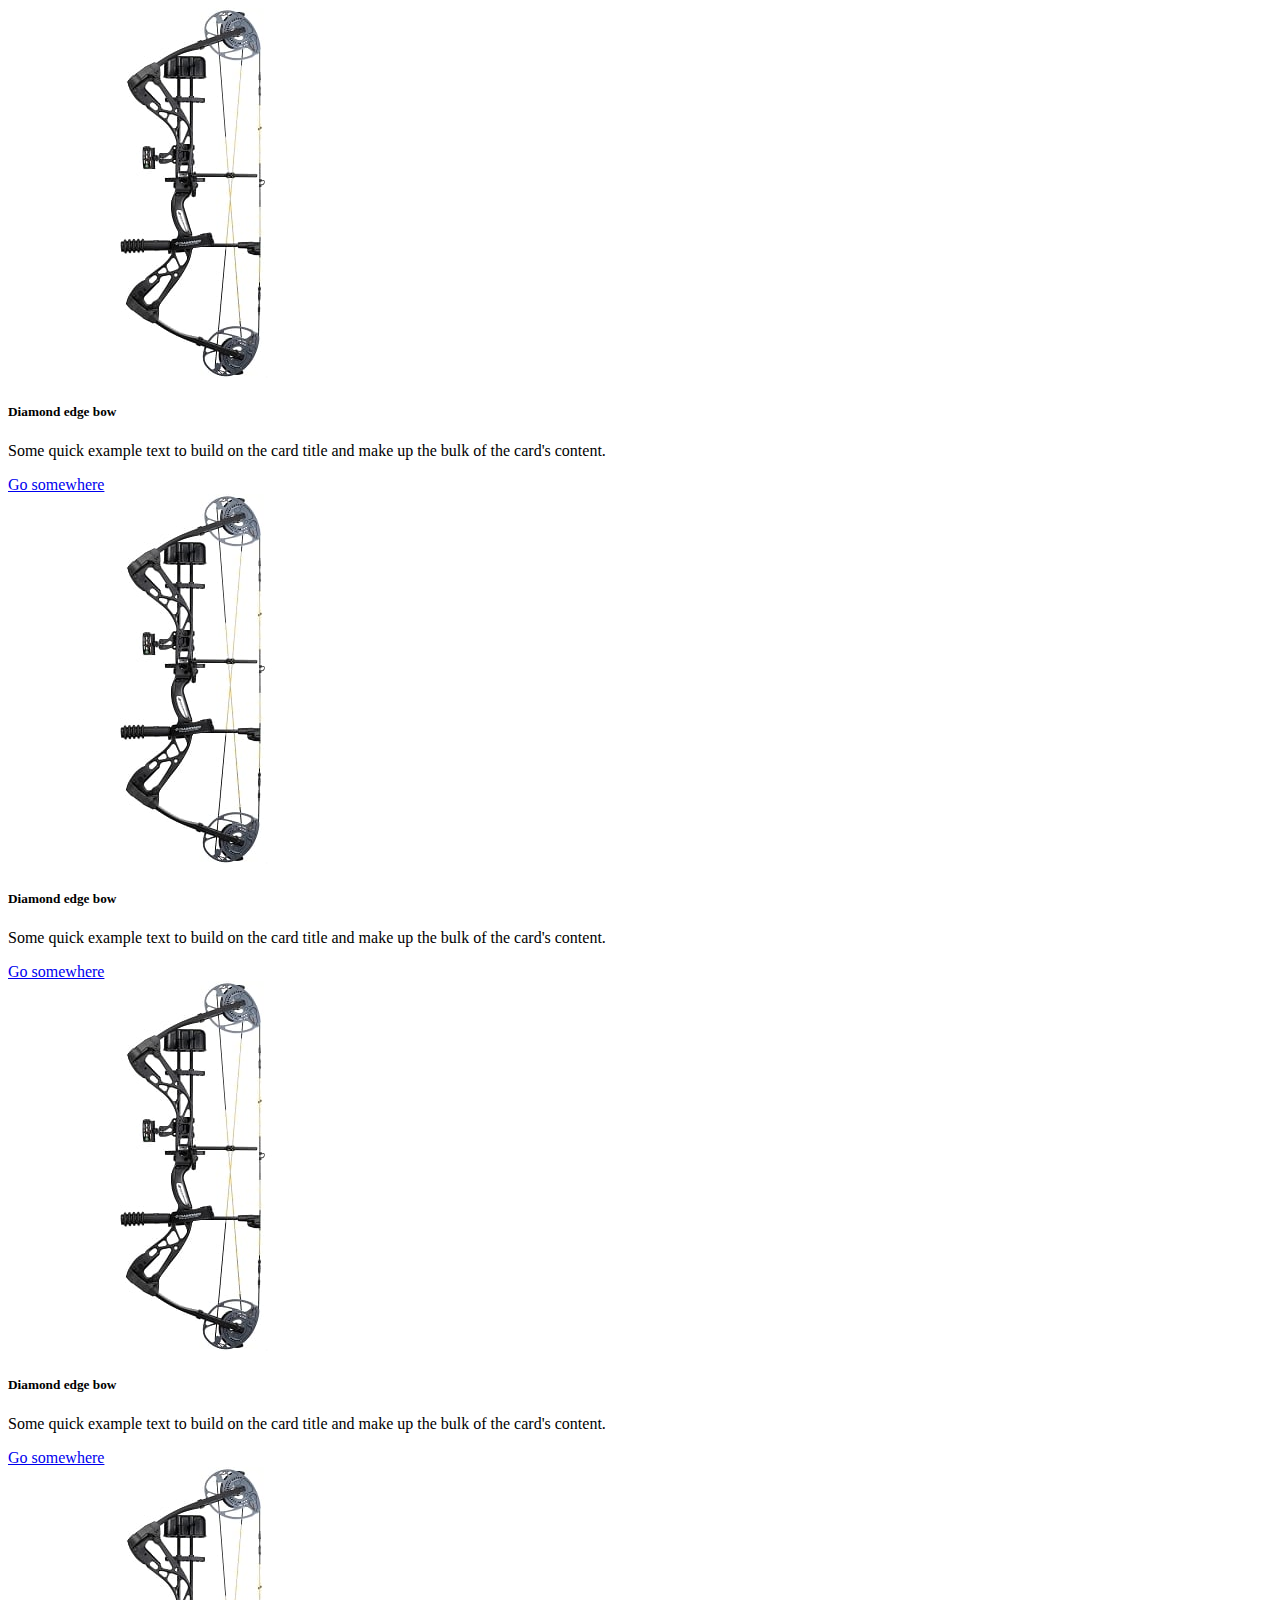
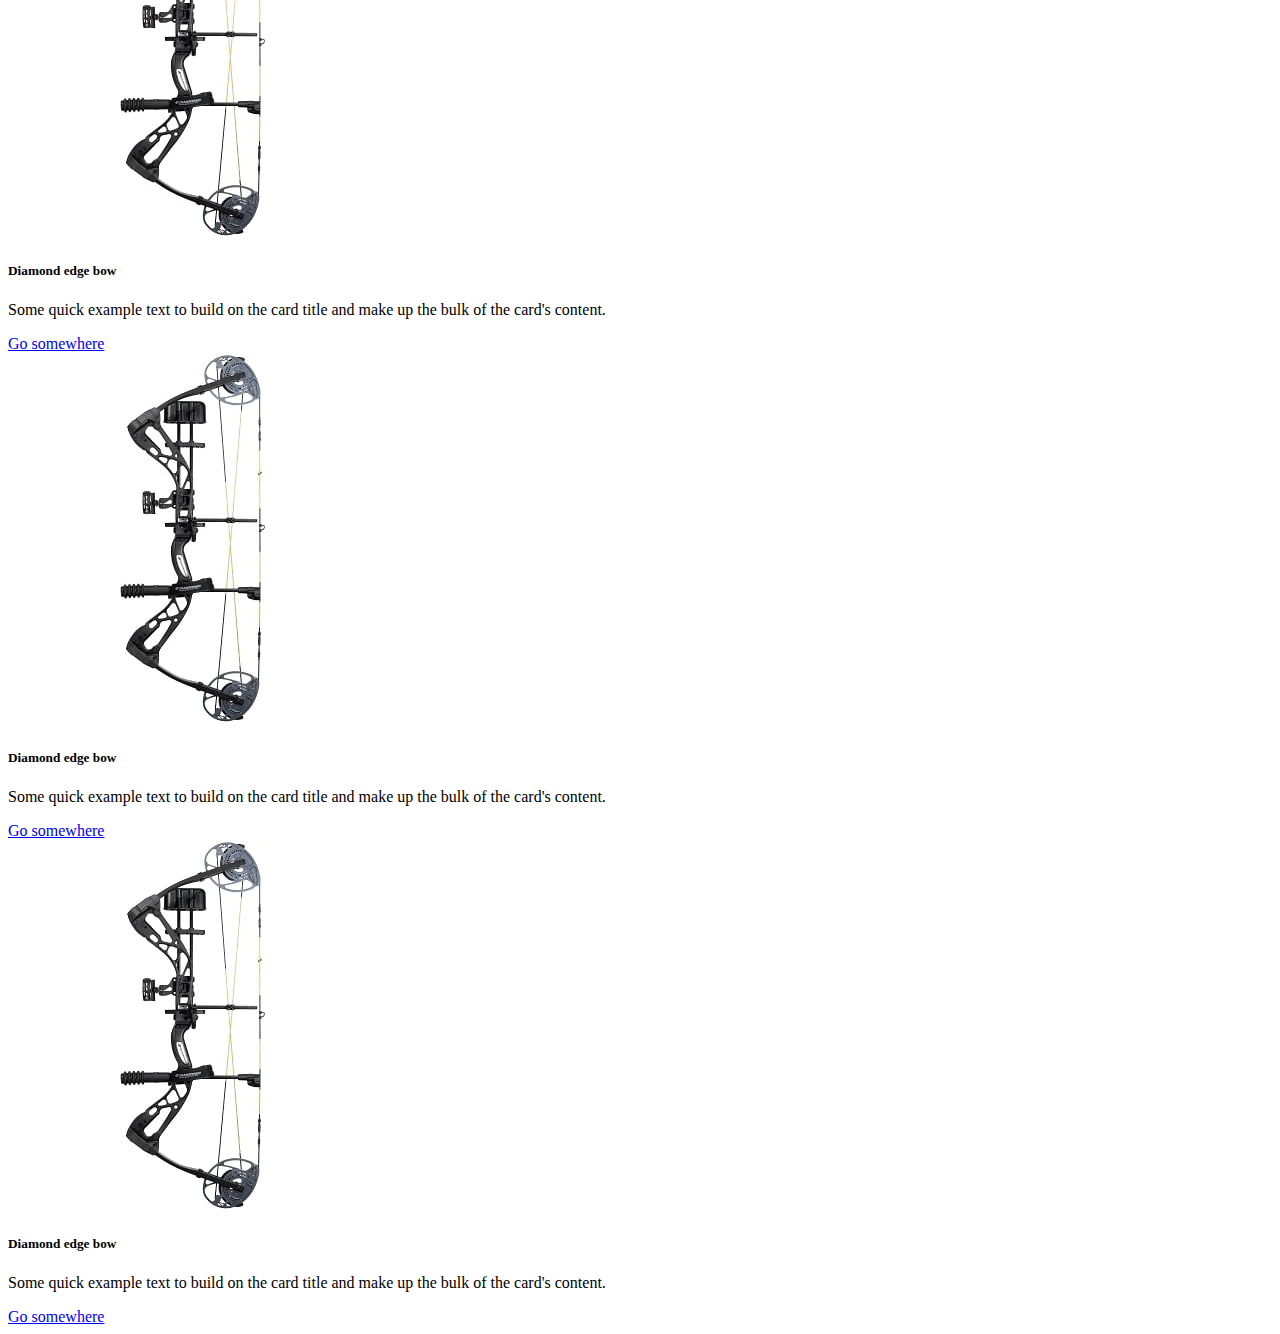
<file: test 2.html>
<!doctype html>
<html lang="en">

<head>
  <title>Title</title>
  <!-- Required meta tags -->
  <meta charset="utf-8">
  <meta name="viewport" content="width=device-width, initial-scale=1, shrink-to-fit=no">

  <!-- Bootstrap CSS v5.2.1 -->
  <link href="https://cdn.jsdelivr.net/npm/bootstrap@5.2.1/dist/css/bootstrap.min.css" rel="stylesheet"
    integrity="sha384-iYQeCzEYFbKjA/T2uDLTpkwGzCiq6soy8tYaI1GyVh/UjpbCx/TYkiZhlZB6+fzT" crossorigin="anonymous">

</head>

<body>
  <header>
    <!-- place navbar here -->
  </header>
  <main>
    <div class="container">
        <div class="row">
          <!-- Card 1 -->
          <div class="col-12 col-sm-6 col-md-4 col-lg-4 col-xl-4">
            <div class="card">
              <!-- Card content -->
              <!-- item 1 -->
              <img src="images/products/bows/diamond-edge bow.jpg" class="card-img-top" alt="...">
              <div class="card-body">
                <h5 class="card-title">Diamond edge bow</h5>
                <p class="card-text">Some quick example text to build on the card title and make up the bulk of the card's content.</p>
                <a href="#" class="btn btn-primary">Go somewhere</a>
              </div>

            </div>
          </div>
          <!-- Card 2 -->
          <div class="col-12 col-sm-6 col-md-4 col-lg-4 col-xl-4">
            <div class="card">
              <!-- Card content -->
              <img src="images/products/bows/diamond-edge bow.jpg" class="card-img-top" alt="...">
              <div class="card-body">
                <h5 class="card-title">Diamond edge bow</h5>
                <p class="card-text">Some quick example text to build on the card title and make up the bulk of the card's content.</p>
                <a href="#" class="btn btn-primary">Go somewhere</a>
              </div>
            </div>
          </div>
          <!-- Card 3 -->
          <div class="col-12 col-sm-6 col-md-4 col-lg-4 col-xl-4">
            <div class="card">
              <!-- Card content -->
              <img src="images/products/bows/diamond-edge bow.jpg" class="card-img-top" alt="...">
              <div class="card-body">
                <h5 class="card-title">Diamond edge bow</h5>
                <p class="card-text">Some quick example text to build on the card title and make up the bulk of the card's content.</p>
                <a href="#" class="btn btn-primary">Go somewhere</a>
              </div>
            </div>
          </div>
          <!-- Card 4 -->
          <div class="col-12 col-sm-6 col-md-4 col-lg-4 col-xl-4">
            <div class="card">
              <!-- Card content -->
              <img src="images/products/bows/diamond-edge bow.jpg" class="card-img-top" alt="...">
              <div class="card-body">
                <h5 class="card-title">Diamond edge bow</h5>
                <p class="card-text">Some quick example text to build on the card title and make up the bulk of the card's content.</p>
                <a href="#" class="btn btn-primary">Go somewhere</a>
              </div>
            </div>
          </div>
          <!-- Card 5 -->
          <div class="col-12 col-sm-6 col-md-4 col-lg-4 col-xl-4">
            <div class="card">
              <!-- Card content -->
              <img src="images/products/bows/diamond-edge bow.jpg" class="card-img-top" alt="...">
              <div class="card-body">
                <h5 class="card-title">Diamond edge bow</h5>
                <p class="card-text">Some quick example text to build on the card title and make up the bulk of the card's content.</p>
                <a href="#" class="btn btn-primary">Go somewhere</a>
              </div>
            </div>
          </div>
          <!-- Card 6 -->
          <div class="col-12 col-sm-6 col-md-4 col-lg-4 col-xl-4">
            <div class="card">
              <!-- Card content -->
              <img src="images/products/bows/diamond-edge bow.jpg" class="card-img-top" alt="...">
              <div class="card-body">
                <h5 class="card-title">Diamond edge bow</h5>
                <p class="card-text">Some quick example text to build on the card title and make up the bulk of the card's content.</p>
                <a href="#" class="btn btn-primary">Go somewhere</a>
              </div>
            </div>
          </div>
        </div>
      </div>
  </main>
  <footer>
    <!-- place footer here -->
  </footer>
  <!-- Bootstrap JavaScript Libraries -->
  <script src="https://cdn.jsdelivr.net/npm/@popperjs/core@2.11.6/dist/umd/popper.min.js"
    integrity="sha384-oBqDVmMz9ATKxIep9tiCxS/Z9fNfEXiDAYTujMAeBAsjFuCZSmKbSSUnQlmh/jp3" crossorigin="anonymous">
  </script>

  <script src="https://cdn.jsdelivr.net/npm/bootstrap@5.2.1/dist/js/bootstrap.min.js"
    integrity="sha384-7VPbUDkoPSGFnVtYi0QogXtr74QeVeeIs99Qfg5YCF+TidwNdjvaKZX19NZ/e6oz" crossorigin="anonymous">
  </script>
</body>

</html>
</file>
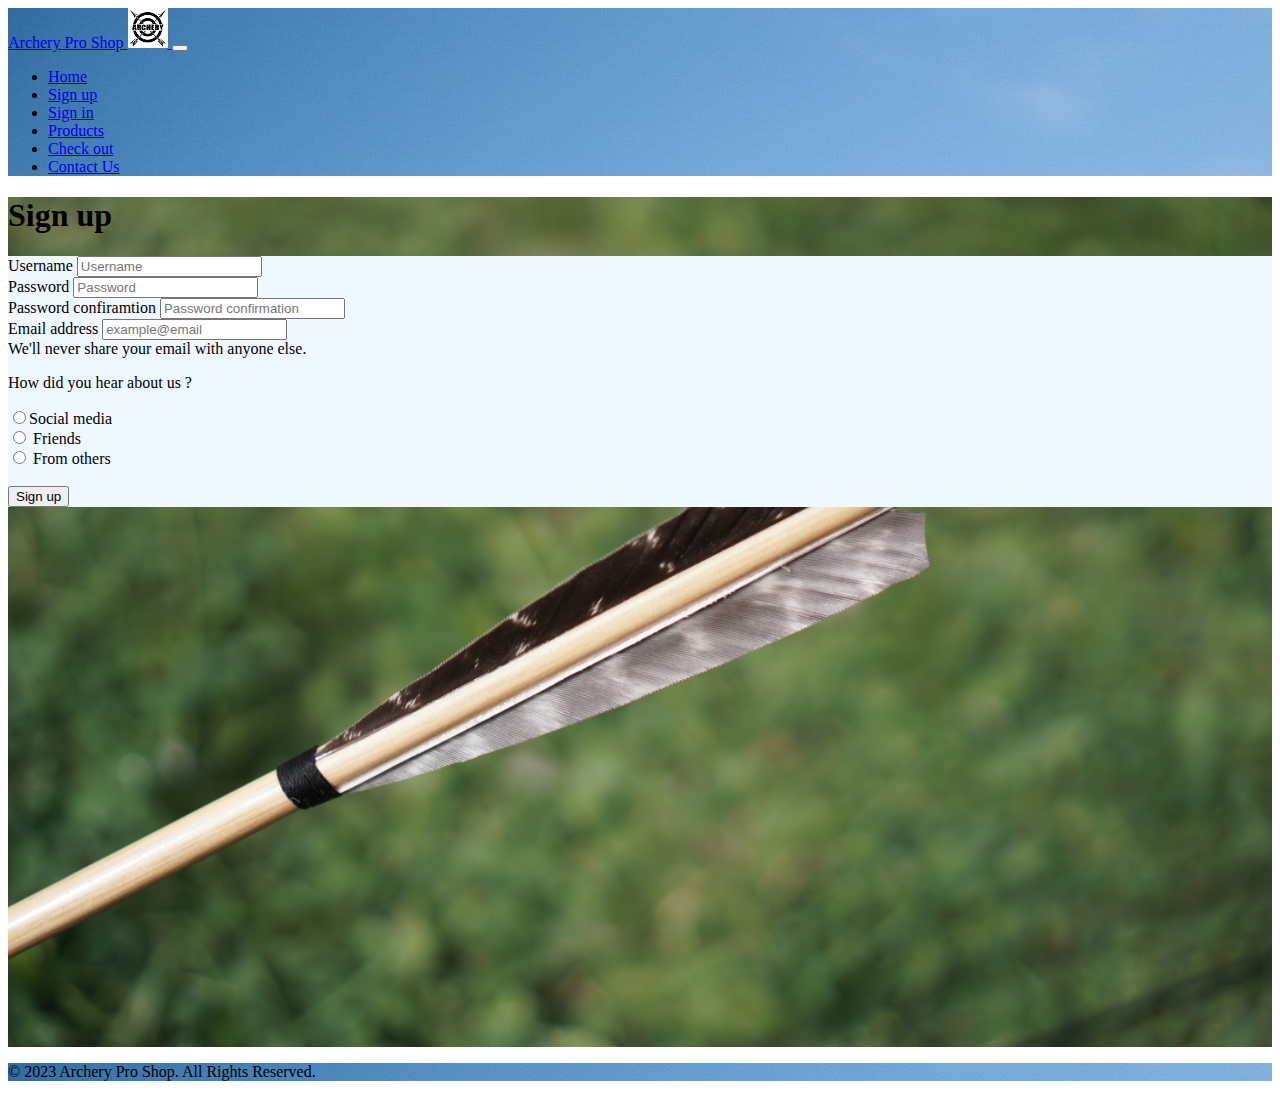
<file: user-registration.html>
<!doctype html>
<html lang="en">

<head>
  <meta charset="utf-8">
  <meta name="viewport" content="width=device-width, initial-scale=1">
  <title>Sign up</title>
  <link rel="icon" href="images/logo.png">
  <!-- link necessary to connect bootstrap 5 -->
  <link href="https://cdn.jsdelivr.net/npm/bootstrap@5.2.3/dist/css/bootstrap.min.css" rel="stylesheet"
    integrity="sha384-rbsA2VBKQhggwzxH7pPCaAqO46MgnOM80zW1RWuH61DGLwZJEdK2Kadq2F9CUG65" crossorigin="anonymous">
  <link rel="stylesheet" href="css/user-registration.css">
</head>


<!-- Body - contains semantic elements such as header main and footer-->

<body>
  <!-- Header -->
  <header>
    <!-- navbar here -->
    
    <nav class="navbar navbar-expand-lg" style="background-image: url(images/main-page/targets.jpg);">
      <div class="container-fluid">
        <a class="navbar-brand" href="index.html"><span class="h3">Archery Pro Shop</span> 
          <img src="images/log.JPG" alt="" width="40px" height="auto">
        </a>
        <button class="navbar-toggler" type="button" data-bs-toggle="collapse" data-bs-target="#navbarNavDropdown" aria-controls="navbarNavDropdown" aria-expanded="false" aria-label="Toggle navigation">
          <span class="navbar-toggler-icon"></span>
        </button>
        <div class="collapse navbar-collapse" id="navbarNavDropdown">
          <ul class="navbar-nav lead">
            <li class="nav-item">
              <a class="nav-link active" aria-current="page" href="index.html"><span class="h4">Home</span></a>
            </li>
            <li class="nav-item">
              <a class="nav-link" href="user-registration.html"><span class="h4">Sign up</span></a>
            </li>
            <li class="nav-item">
              <a class="nav-link" href="login.html"><span class="h4">Sign in</span></a>
            </li>
            </li>
            <li class="nav-item">
              <a class="nav-link" href="products.html"><span class="h4">Products</span></a>
            </li>
            <li class="nav-item">
              <a class="nav-link" href="checkout.html"><span class="h4">Check out</span></a>
            </li>
            <li class="nav-item">
              <a class="nav-link" href="contact-us.html"><span class="h4">Contact Us</span></a>
            </li>
          </ul>
        </div>
      </div>
    </nav> 

  </header>

  <!-- Main content of the page. -->
  <main>
    <div class="bg-image">
      <div class="container">
        <!-- Your content goes here -->
        <h1 class="text-center h2">Sign up</h1>
        <form action="success.html" method="get" class="border border-black m-3 w-50" style="background-color: aliceblue;">
          <!-- username -->
          <div class="mb-3 m-3">
            <label for="username" class="form-label h5">Username</label>
            <input type="text" class="form-control" id="username" minlength="5" required maxlength="20" placeholder="Username">
          </div>

          <!-- password -->
          <div class="mb-3 m-3">
            <label for="password" class="form-label h5">Password</label>
            <input type="password" class="form-control" id="password" minlength="6" required maxlength="20" placeholder="Password">
          </div>

          <!-- passwrod confiramtion -->
          <div class="mb-3 m-3">
            <label for="password-cofirmation" class="form-label h5">Password confiramtion</label>
            <input type="password" class="form-control" id="password-cofirmation" minlength="5" required maxlength="20" placeholder="Password confirmation">
          </div>


          <!-- email address -->
          <div class="mb-3 m-3">
            <label for="email" class="form-label h5">Email address</label>
            <input type="email" class="form-control" id="email" required placeholder="example@email">
            <div id="emailnotice" class="form-text">We'll never share your email with anyone else.</div>
          </div>

          <!-- radio buttons -->
          <p class="m-3 h5">How did you hear about us ?</p>
          
            <div class="button-1">
              <label class="btn">
                <input type="radio" class="me-2" name="Choice" id="Choice" required>Social media</label>
              
            </div>

            <div class="button-2">
              <label class="btn">
                <input type="radio" name="Choice" id="Choice">  Friends
              </label>
                
            </div>
            

            <div class="button-3">
              <label class="btn">
                <input type="radio" name="Choice" id="Choice"> From others
              </label>
              
            </div>
            
           

          <br>
          <button type="submit" class="btn btn-primary m-3">Sign up</button>
        </form>
      </div>
    </div>

    </div>


    </div>
    </div>





  </main>


  <!-- Footer-->
  <footer>
    <!-- place footer here -->
    <div class="p-3 text-dark" style="background-image: url(images/main-page/targets.jpg);">
      <p>&copy; 2023 Archery Pro Shop. All Rights Reserved.</p>
    </div>

  </footer>

  <script src="https://cdn.jsdelivr.net/npm/bootstrap@5.2.3/dist/js/bootstrap.bundle.min.js"
    integrity="sha384-kenU1KFdBIe4zVF0s0G1M5b4hcpxyD9F7jL+jjXkk+Q2h455rYXK/7HAuoJl+0I4"
    crossorigin="anonymous"></script>

</body>

</html>
</file>
<file: css/user-registration.css>
/* this code applied to 2 pages: registration and and login page as well */
 .bg-image {
    background-image: url('/images/background-arrow.jpg');
    /* Add your image URL here */

    background-size: cover;
    /* This will make sure your image is covered, respecting the aspect ratio */
    background-position: center;
    /* This will center the image */
    height: 850px;
    /* Set the height you want */
    width: 100%;
    /* Set the width you want */
 }


 /* .border-form
{
   border: 2px solid black;
}

 */










 /* TEST not working code. */
 /* changing size of background image */
 .bg-imageTEST {
    background-image: url('/Pluralsight/Projects/Workbook1/Capstone1/images/background-arrow.jpg');
    /* Add your image URL here */

    background-size: cover;
    /* This will make sure your image is covered, respecting the aspect ratio */
    background-position: center;
    /* This will center the image */
    height: 200px;
    /* Set the height you want */
    width: 50%;
    /* Set the width you want */
 }
</file>
<file: css/products.css>
/* applied in products and checkout pages. */

.background-img-products {
    background-image: url('/images/background-arrow.jpg') ;/* Add your image URL here */ 

 background-size: cover; /* This will make sure your image is covered, respecting the aspect ratio */
    background-position: center; /* This will center the image */
    height: 100%; /* Set the height you want */
    width: 100%; /* Set the width you want */
}
</file>
